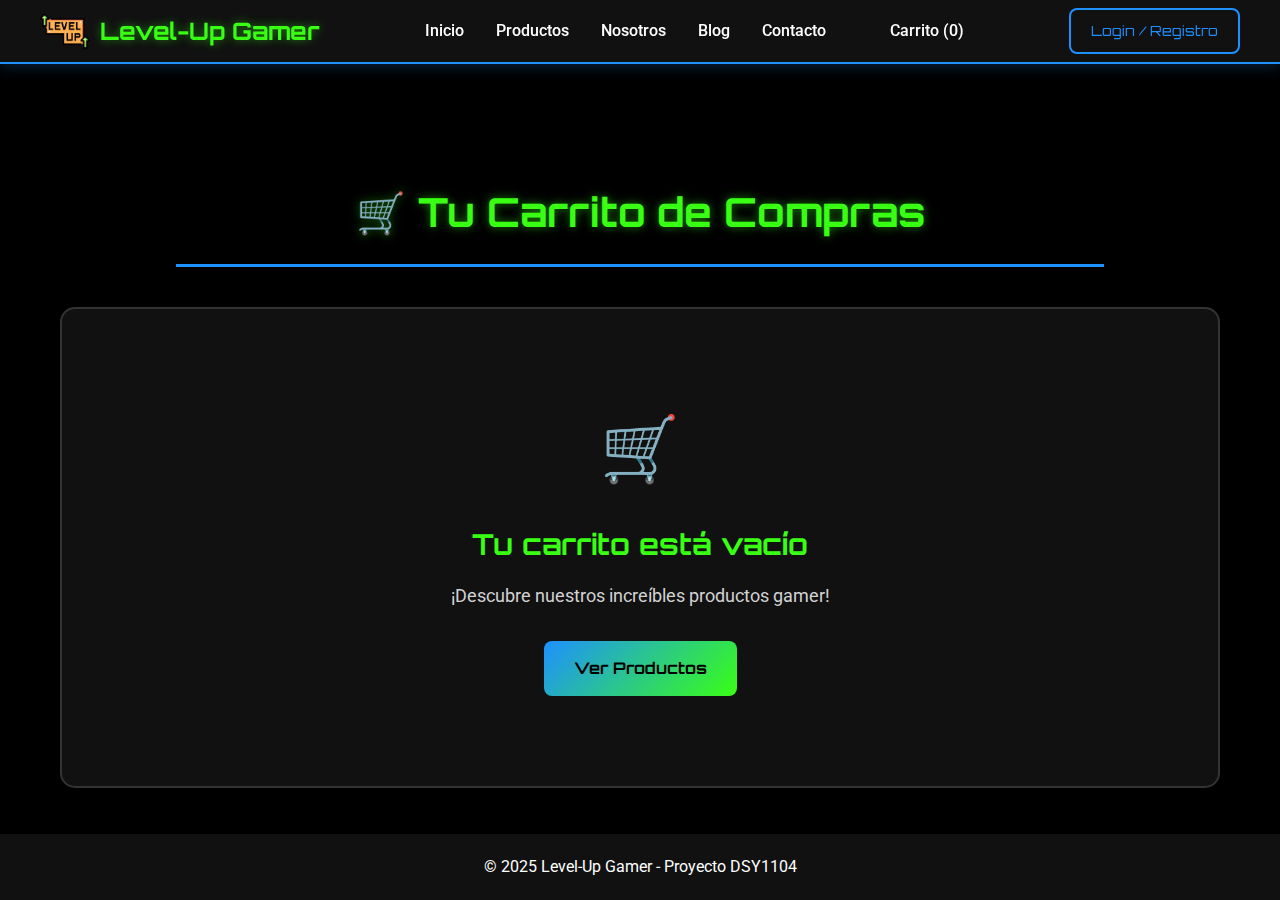
<file: Tienda LVLUP FINAL/carrito.html>
<!DOCTYPE html>
<html lang="es">
<head>
    <meta charset="UTF-8">
    <meta name="viewport" content="width=device-width, initial-scale=1.0">
    <title>Carrito - Level-Up Gamer</title>

    <link rel="icon" href="img/level-up-icono.jpg" type="image/jpeg">
    <link href="https://fonts.googleapis.com/css2?family=Orbitron:wght@400;700&family=Roboto:wght@300;400;500&display=swap" rel="stylesheet">
    <link rel="stylesheet" href="css/estilo.css">
    <link rel="stylesheet" href="css/carrito.css">
</head>
<body onload="cargarCarrito()">
    <header>
        <nav class="navbar">
            <div class="contenedor-nav">
                <div class="nav-logo" id="logo">
                    <img src="img/level-up-icono.jpg" alt="Level-Up Gamer">
                    <h1>Level-Up Gamer</h1>
                </div>
                
                <ul class="nav-menu">
                    <li class="nav-item">
                        <a href="index.html" class="nav-link">Inicio</a>
                    </li>
                    <li class="nav-item">
                        <a href="productos.html" class="nav-link">Productos</a>
                    </li>
                    <li class="nav-item">
                        <a href="nosotros.html" class="nav-link">Nosotros</a>
                    </li>
                    <li class="nav-item">
                        <a href="blogs.html" class="nav-link">Blog</a>
                    </li>
                    <li class="nav-item">
                        <a href="contacto.html" class="nav-link">Contacto</a>
                    </li>
                    <li class="nav-item">
                    </li>
                    <li class="nav-item">
                        <a href="carrito.html" class="nav-link">Carrito (<span id="cart-count">0</span>)</a>
                    </li>
                </ul>
                <div class="nav-btn">
                    <a href="login_register.html" class="btn-login_register">Login / Registro</a>
                </div>
            </div>
        </nav>
    </header>
    <main>
        <section class="seccion-carrito">
            <h1>🛒 Tu Carrito de Compras</h1>
            <hr>
            
            <div id="detalle-carrito" class="contenedor-carrito">
                <!-- Contenido del carrito cargado por JavaScript -->
            </div>

            <!-- Resumen del pedido -->
            <div class="resumen-pedido" id="resumen-pedido">
                <h3>📋 Resumen del Pedido</h3>
                <div class="detalles-resumen">
                    <div class="fila-resumen">
                        <span>Subtotal:</span>
                        <span>$<span id="subtotal">0</span> CLP</span>
                    </div>
                    <div class="fila-resumen">
                        <span>Envío:</span>
                        <span>$<span id="envio">0</span> CLP</span>
                    </div>
                    <div class="fila-resumen total">
                        <span>Total:</span>
                        <span>$<span id="total-final">0</span> CLP</span>
                    </div>
                </div>
                <div class="botones-accion">
                    <button onclick="procesarPago()" class="btn-pagar">🎮 Proceder al Pago</button>
                    <button onclick="seguirComprando()" class="btn-seguir">← Seguir Comprando</button>
                    <button onclick="vaciarCarrito()" class="btn-vaciar">🗑️ Vaciar Carrito</button>
                </div>
            </div>
        </section>
    </main>

    <footer>
        <p>© 2025 Level-Up Gamer - Proyecto DSY1104</p>
    </footer>

    <script>
        // Variables globales
        let carrito = JSON.parse(localStorage.getItem("carrito")) || [];
         
        function eliminarProducto(indice){
            if(confirm("¿Estás seguro de eliminar este producto del carrito?")){
                carrito.splice(indice, 1);
                localStorage.setItem("carrito", JSON.stringify(carrito));
                cargarCarrito();
                actualizarContadorNav();
            }
        }

        function actualizarCantidad(indice, cambio){
            if(cambio === 1) {
                carrito[indice].cantidad += 1;
            } else if(cambio === -1 && carrito[indice].cantidad > 1) {
                carrito[indice].cantidad -= 1;
            }
            carrito[indice].total = carrito[indice].precio * carrito[indice].cantidad;
            localStorage.setItem("carrito", JSON.stringify(carrito));
            cargarCarrito();
            actualizarContadorNav();
        }

        function cargarCarrito(){
            var contenido = "";
            var subtotal = 0;
            
            if(carrito.length === 0) {
                contenido = `
                    <div class="carrito-vacio">
                        <div class="icono-vacio">🛒</div>
                        <h3>Tu carrito está vacío</h3>
                        <p>¡Descubre nuestros increíbles productos gamer!</p>
                        <a href="productos.html" class="btn-ver-productos">Ver Productos</a>
                    </div>
                `;
                document.getElementById("resumen-pedido").style.display = "none";
            } else {
                contenido = `
                    <div class="tabla-carrito">
                        <table>
                            <thead>
                                <tr>
                                    <th>Producto</th>
                                    <th>Nombre</th>
                                    <th>Precio Unitario</th>
                                    <th>Cantidad</th>
                                    <th>Total</th>
                                    <th>Acciones</th>
                                </tr>
                            </thead>
                            <tbody>
                `;
                carrito.forEach((item, index) => {
                    subtotal += item.total;
                    contenido += `
                        <tr>
                            <td class="celda-imagen">
                                <img src="${item.imagen}" alt="${item.nombre}" onerror="this.src='img/placeholder.svg'">
                            </td>
                            <td class="celda-nombre">${item.nombre}</td>
                            <td class="celda-precio">$${item.precio.toLocaleString()} CLP</td>
                            <td class="celda-cantidad">
                                <div class="contador-cantidad">
                                    <button onclick="actualizarCantidad(${index}, -1)" class="btn-cantidad">-</button>
                                    <span class="numero-cantidad">${item.cantidad}</span>
                                    <button onclick="actualizarCantidad(${index}, 1)" class="btn-cantidad">+</button>
                                </div>
                            </td>
                            <td class="celda-total">$${item.total.toLocaleString()} CLP</td>
                            <td class="celda-acciones">
                                <button onclick="eliminarProducto(${index})" class="btn-eliminar">Eliminar</button>
                            </td>
                        </tr>
                    `;
                });
                
                contenido += `
                            </tbody>
                        </table>
                    </div>
                `;
                
                // Mostrar resumen
                document.getElementById("resumen-pedido").style.display = "block";
                
                // Calcular envío (gratis sobre $100.000)
                const envio = subtotal > 100000 ? 0 : 5000;
                const totalFinal = subtotal + envio;
                
                // Actualizar resumen
                document.getElementById("subtotal").textContent = subtotal.toLocaleString();
                document.getElementById("envio").textContent = envio.toLocaleString();
                document.getElementById("total-final").textContent = totalFinal.toLocaleString();
                
                // Mostrar info de envío gratis
                if (subtotal > 100000) {
                    document.getElementById("envio").parentElement.innerHTML = 
                        '<span>Envío:</span><span class="envio-gratis">¡GRATIS!</span>';
                }
            }
            
            document.getElementById("detalle-carrito").innerHTML = contenido;
            actualizarContadorNav();
        }

        function procesarPago(){
            if(carrito.length === 0) {
                alert("Tu carrito está vacío");
                return;
            }
            
            // Simular proceso de pago
            const total = carrito.reduce((sum, item) => sum + item.total, 0);
            alert(`¡Pago procesado exitosamente! 🎮\nTotal: $${total.toLocaleString()} CLP\n\nGracias por tu compra en Level-Up Gamer`);
            
            // Vaciar carrito después del pago
            vaciarCarrito();
        }

        function seguirComprando(){
            window.location.href = "productos.html";
        }

        function vaciarCarrito(){
            if(carrito.length === 0) {
                alert("El carrito ya está vacío");
                return;
            }
            
            if(confirm("¿Estás seguro de vaciar todo el carrito?")) {
                carrito = [];
                localStorage.setItem("carrito", JSON.stringify(carrito));
                cargarCarrito();
                actualizarContadorNav();
                alert("Carrito vaciado correctamente");
            }
        }

        function actualizarContadorNav(){
            const totalItems = carrito.reduce((sum, item) => sum + item.cantidad, 0);
            const cartCount = document.getElementById('cart-count');
            if (cartCount) {
                cartCount.textContent = totalItems;
            }
        }

        // Inicializa contenido al cargar
        document.addEventListener('DOMContentLoaded', function(){
            cargarCarrito();
            actualizarContadorNav();
        });
    </script>
</body>
</html>
</file>
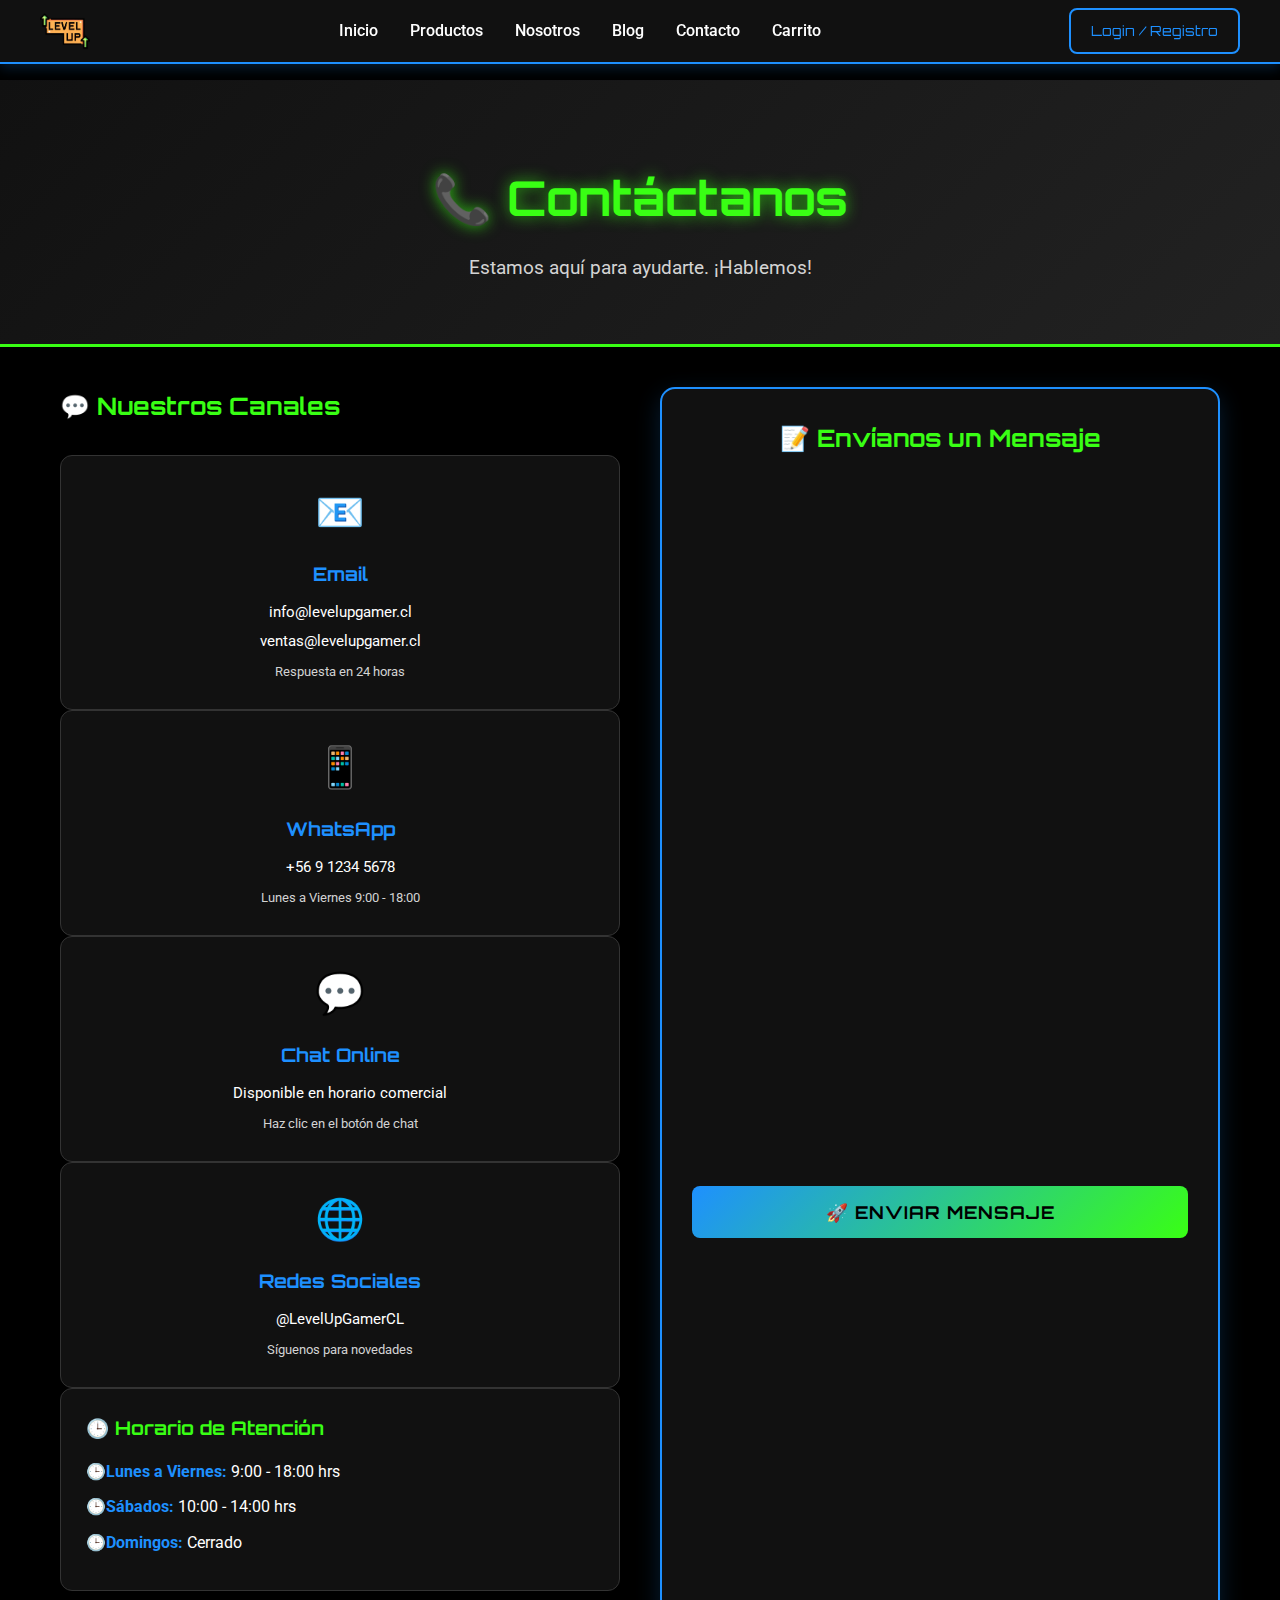
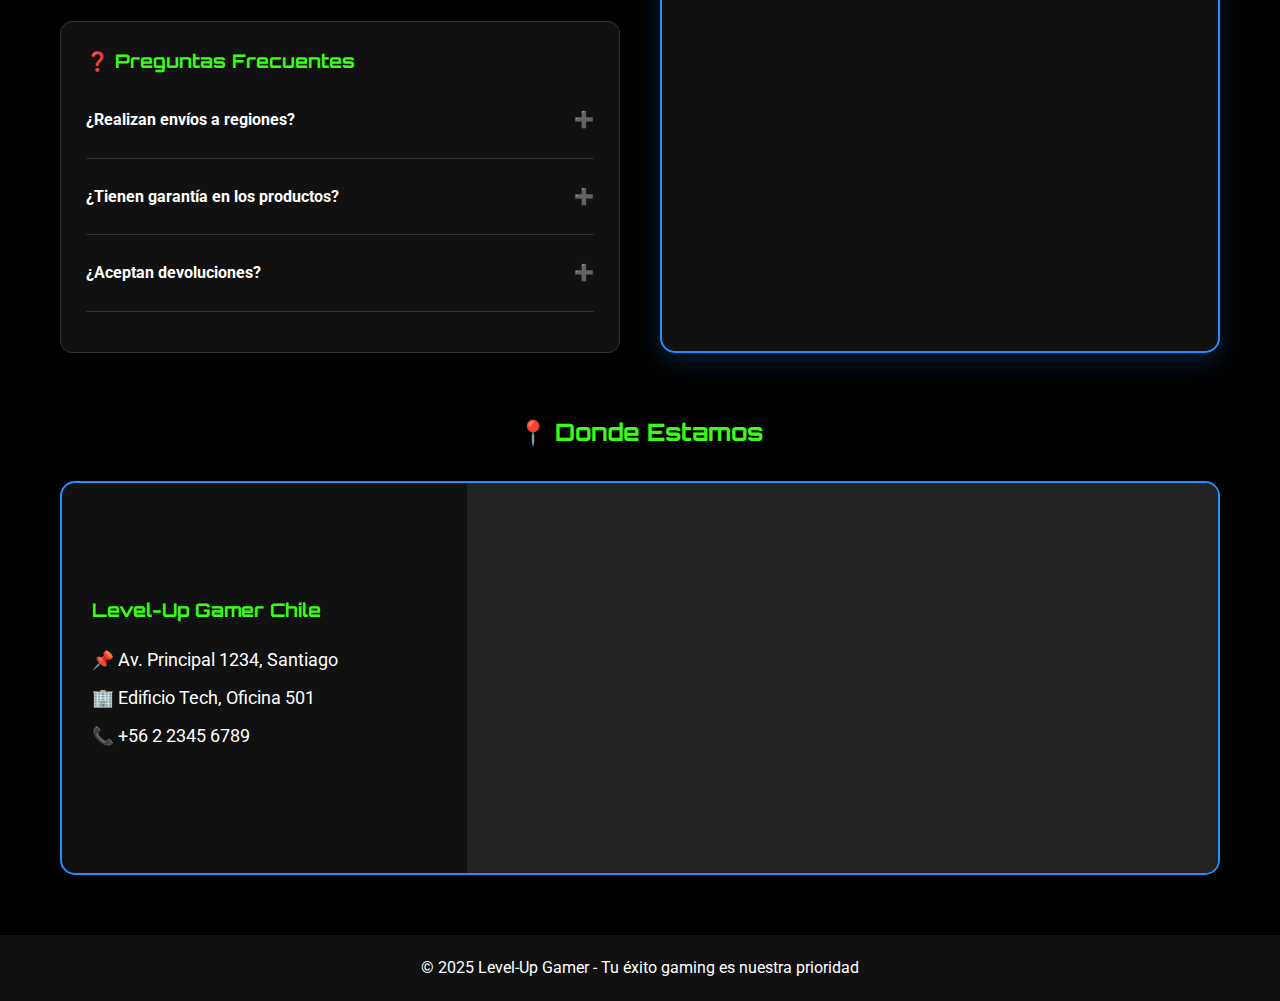
<file: Tienda LVLUP FINAL/contacto.html>
<!DOCTYPE html>
<html lang="es">
  <head>
    <meta charset="UTF-8">
    <meta name="viewport" content="width=device-width, initial-scale=1.0">
    <title>Contacto - Level-Up Gamer</title>

    <link rel="icon" href="img/level-up-icono.jpg" type="image/jpeg">
    <link href="https://fonts.googleapis.com/css2?family=Orbitron:wght@400;700&family=Roboto:wght@300;400;500&display=swap" rel="stylesheet">
    <link rel="stylesheet" href="css/estilo.css">
    <link rel="stylesheet" href="css/contacto.css">
</head>
<body>
    <header>
        <nav class="navbar">
            <div class="contenedor-nav">
                <div class="nav-logo" id="logo">
                    <img src="img/level-up-icono.jpg" alt="Level-Up Gamer">
                </div>
                
                <ul class="nav-menu">
                    <li class="nav-item">
                        <a href="index.html" class="nav-link">Inicio</a>
                    </li>
                    <li class="nav-item">
                        <a href="productos.html" class="nav-link">Productos</a>
                    </li>
                    <li class="nav-item">
                        <a href="nosotros.html" class="nav-link">Nosotros</a>
                    </li>
                    <li class="nav-item">
                        <a href="blogs.html" class="nav-link">Blog</a>
                    </li>
                    <li class="nav-item">
                        <a href="contacto.html" class="nav-link">Contacto</a>
                    </li>
                    <li class="nav-item">
                        <a href="carrito.html" class="nav-link">Carrito</a>
                    </li>
                </ul>
                
                <div class="nav-btn">
                    <a href="login_register.html" class="btn-login_register">Login / Registro</a>
                </div>
            </div>
        </nav>
    </header>

    <main>
        <!-- Hero Contacto -->
        <section class="hero-contacto">
            <div class="hero-contacto-content">
                <h1>📞 Contáctanos</h1>
                <p>Estamos aquí para ayudarte. ¡Hablemos!</p>
            </div>
        </section>

        <div class="contacto-container">
            <!-- Información de Contacto -->
            <section class="info-contacto">
                <h2>💬 Nuestros Canales</h2>
                
                <div class="canales-contacto">
                    <div class="canal">
                        <div class="icono-canal">📧</div>
                        <h3>Email</h3>
                        <p>info@levelupgamer.cl</p>
                        <p>ventas@levelupgamer.cl</p>
                        <small>Respuesta en 24 horas</small>
                    </div>
                    
                    <div class="canal">
                        <div class="icono-canal">📱</div>
                        <h3>WhatsApp</h3>
                        <p>+56 9 1234 5678</p>
                        <small>Lunes a Viernes 9:00 - 18:00</small>
                    </div>
                    
                    <div class="canal">
                        <div class="icono-canal">💬</div>
                        <h3>Chat Online</h3>
                        <p>Disponible en horario comercial</p>
                        <small>Haz clic en el botón de chat</small>
                    </div>
                    
                    <div class="canal">
                        <div class="icono-canal">🌐</div>
                        <h3>Redes Sociales</h3>
                        <p>@LevelUpGamerCL</p>
                        <small>Síguenos para novedades</small>
                    </div>
                </div>

                <!-- Horario de Atención -->
                <div class="horario-atencion">
                    <h3>🕒 Horario de Atención</h3>
                    <ul>
                        <li><strong>Lunes a Viernes:</strong> 9:00 - 18:00 hrs</li>
                        <li><strong>Sábados:</strong> 10:00 - 14:00 hrs</li>
                        <li><strong>Domingos:</strong> Cerrado</li>
                    </ul>
                </div>

                <!-- FAQ Rápida -->
                <div class="faq-rapida">
                    <h3>❓ Preguntas Frecuentes</h3>
                    <div class="preguntas">
                        <details>
                            <summary>¿Realizan envíos a regiones?</summary>
                            <p>Sí, realizamos envíos a todo Chile con diferentes opciones de transporte.</p>
                        </details>
                        <details>
                            <summary>¿Tienen garantía en los productos?</summary>
                            <p>Todos nuestros productos tienen garantía del fabricante y soporte técnico.</p>
                        </details>
                        <details>
                            <summary>¿Aceptan devoluciones?</summary>
                            <p>Sí, dentro de los 10 días posteriores a la compra, según términos y condiciones.</p>
                        </details>
                    </div>
                </div>
            </section>

            <!-- Formulario de Contacto -->
            <section class="formulario-contacto">
                <h2>📝 Envíanos un Mensaje</h2>
                <form id="formContacto" class="form-contacto">
                    <div class="form-group">
                        <label for="nombre">Nombre Completo *</label>
                        <input type="text" id="nombre" name="nombre" required maxlength="100">
                        <span class="error-msg" id="errorNombre"></span>
                    </div>

                    <div class="form-group">
                        <label for="email">Correo Electrónico *</label>
                        <input type="email" id="email" name="email" required maxlength="100">
                        <span class="error-msg" id="errorEmail"></span>
                    </div>

                    <div class="form-group">
                        <label for="telefono">Teléfono (Opcional)</label>
                        <input type="tel" id="telefono" name="telefono" maxlength="20">
                    </div>

                    <div class="form-group">
                        <label for="asunto">Asunto *</label>
                        <select id="asunto" name="asunto" required>
                            <option value="">Selecciona un asunto</option>
                            <option value="consulta">Consulta general</option>
                            <option value="soporte">Soporte técnico</option>
                            <option value="ventas">Consulta de ventas</option>
                            <option value="devolucion">Devolución o garantía</option>
                            <option value="sugerencia">Sugerencia o feedback</option>
                            <option value="otros">Otros</option>
                        </select>
                    </div>

                    <div class="form-group">
                        <label for="mensaje">Mensaje *</label>
                        <textarea id="mensaje" name="mensaje" rows="6" required maxlength="500" 
                                  placeholder="Describe tu consulta en detalle..."></textarea>
                        <div class="contador-caracteres">
                            <span id="contador">0</span>/500 caracteres
                        </div>
                        <span class="error-msg" id="errorMensaje"></span>
                    </div>

                    <div class="form-group">
                        <label class="checkbox">
                            <input type="checkbox" id="newsletter" name="newsletter">
                            <span>Deseo recibir novedades y ofertas especiales</span>
                        </label>
                    </div>

                    <button type="submit" class="btn-enviar">🚀 Enviar Mensaje</button>
            </section>
        </div>

        <!-- Mapa de Ubicación (Simulado) -->
        <section class="seccion-mapa">
          <h2>📍 Donde Estamos</h2>
          <div class="mapa-placeholder">
            <div class="mapa-info">
              <h3>Level-Up Gamer Chile</h3>
              <p>📌 Av. Principal 1234, Santiago</p>
              <p>🏢 Edificio Tech, Oficina 501</p>
              <p>📞 +56 2 2345 6789</p>
            </div>
            <div class="mapa-imagen">
              <iframe src="https://www.google.com/maps/embed?pb=!1m18!1m12!1m3!1d349.9304961806087!2d-70.6527756092834!3d-33.446214240747935!2m3!1f0!2f0!3f0!3m2!1i1024!2i768!4f13.1!3m3!1m2!1s0x9662c509fd6cc52f%3A0x8f51743b3bd8bc4!2sPadre%20Alonso%20de%20Ovalle%2C%20Santiago%2C%20Regi%C3%B3n%20Metropolitana!5e0!3m2!1ses!2scl!4v1758763273755!5m2!1ses!2scl" width="600" height="450" style="border:0;" allowfullscreen="" loading="lazy" referrerpolicy="no-referrer-when-downgrade"></iframe>
            </div>
          </div>
        </section>
    </main>

    <footer>
        <p>© 2025 Level-Up Gamer - Tu éxito gaming es nuestra prioridad</p>

    <script src="js/validaciones.js"></script>
    <script>
        // Contador de caracteres para el mensaje
        document.getElementById('mensaje').addEventListener('input', function() {
            const contador = document.getElementById('contador');
            contador.textContent = this.value.length;
            
            if (this.value.length > 450) {
                contador.style.color = '#ff4757';
            } else if (this.value.length > 400) {
                contador.style.color = '#ffa502';
            } else {
                contador.style.color = '#2ed573';
            }
        });

        // Validación del formulario
        document.getElementById('formContacto').addEventListener('submit', function(e) {
            e.preventDefault();
            
            if (validarFormularioContacto()) {
                // Simular envío exitoso
                alert('¡Mensaje enviado con éxito! Te contactaremos dentro de 24 horas. 🎮');
                this.reset();
                document.getElementById('contador').textContent = '0';
            }
        });

        function validarFormularioContacto() {
            // Las validaciones detalladas están en validaciones.js
            return true; // Simulación
        }
    </script>
</body>
</html>
</file>
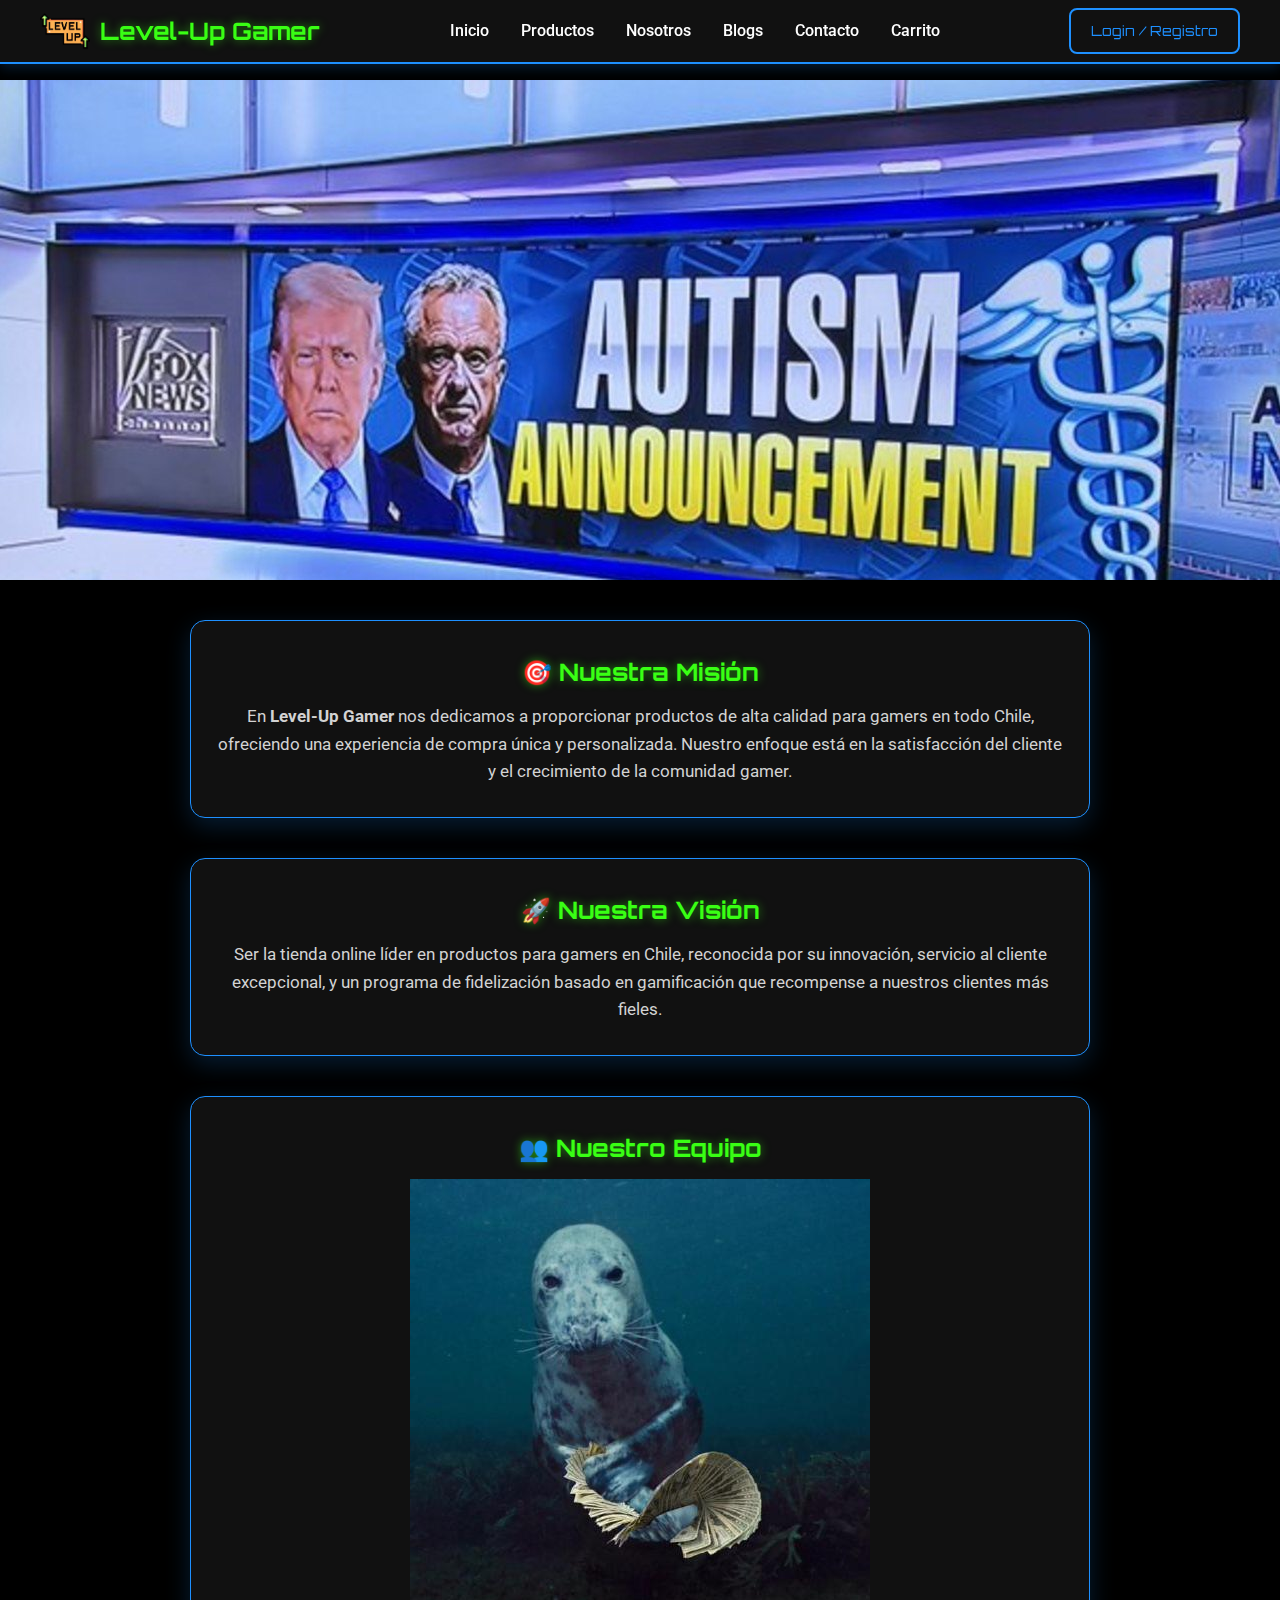
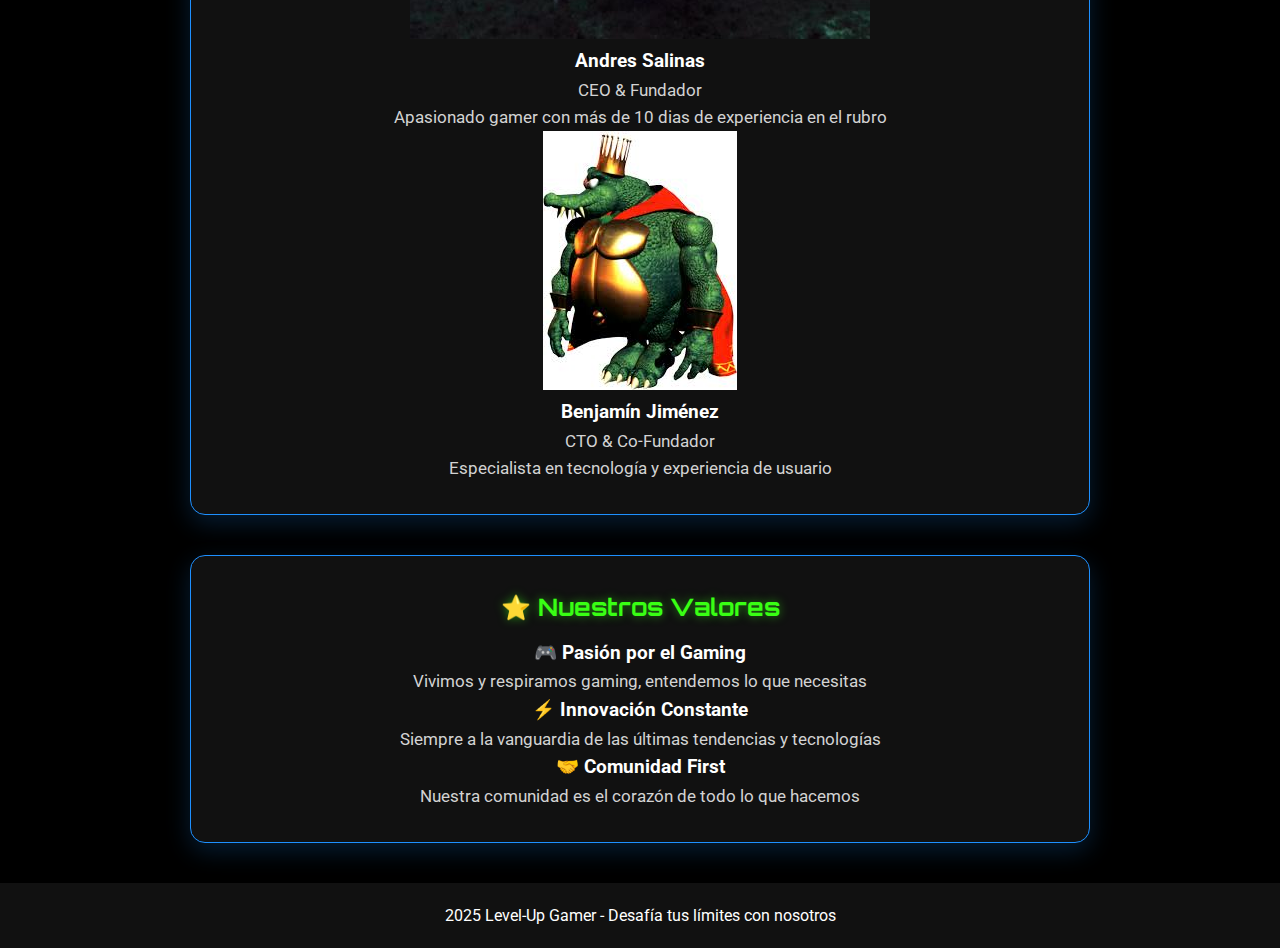
<file: Tienda LVLUP FINAL/nosotros.html>
<!DOCTYPE html>
<html lang="es">
<head>
    <meta charset="UTF-8">
    <meta name="viewport" content="width=device-width, initial-scale=1.0">
    <title>Nosotros - Level-Up Gamer</title>

    <link rel="icon" href="img/level-up-icono.jpg" type="image/jpeg">
    <link href="https://fonts.googleapis.com/css2?family=Orbitron:wght@400;700&family=Roboto:wght@300;400;500&display=swap" rel="stylesheet">
    <link rel="stylesheet" href="css/estilo.css">
</head>
<body>
    <header>
        <nav class="navbar">
            <div class="contenedor-nav">
                <div class="nav-logo" id="logo">
                    <img src="img/level-up-icono.jpg" alt="Level-Up Gamer">
                    <h1>Level-Up Gamer</h1>
                </div>
                
                <ul class="nav-menu">
                    <li class="nav-item">
                        <a href="index.html" class="nav-link">Inicio</a>
                    </li>
                        <a href="productos.html" class="nav-link">Productos</a>
                    </li>
                    <li class="nav-item">
                        <a href="nosotros.html" class="nav-link">Nosotros</a>
                    </li>
                    <li class="nav-item">
                        <a href="blogs.html" class="nav-link">Blogs</a>
                    </li>
                    <li class="nav-item">
                        <a href="contacto.html" class="nav-link">Contacto</a>
                    </li>
                    <li class="nav-item">
                        <a href="carrito.html" class="nav-link">Carrito</a>
                    </li>
                </ul>
                
                <div class="nav-btn">
                    <a href="login_register.html" class="btn-login_register">Login / Registro</a>
                </div>
            </div>
        </nav>
    </header>

    <main>
        <!-- Hero Section -->
        <section class="single-item">
            <div><img src="img/autismannouncementcover.png" alt="Nuestro Equipo Level-Up Gamer"></div>
        </section>

        <!-- Contenido Principal -->
        <section class="seccion-postulacion">
            <h2>🎯 Nuestra Misión</h2>
            <p>
                En <strong>Level-Up Gamer</strong> nos dedicamos a proporcionar productos de alta calidad 
                para gamers en todo Chile, ofreciendo una experiencia de compra única y personalizada. 
                Nuestro enfoque está en la satisfacción del cliente y el crecimiento de la comunidad gamer.
            </p>
        </section>

        <section class="seccion-postulacion">
            <h2>🚀 Nuestra Visión</h2>
            <p>
                Ser la tienda online líder en productos para gamers en Chile, reconocida por su innovación, 
                servicio al cliente excepcional, y un programa de fidelización basado en gamificación 
                que recompense a nuestros clientes más fieles.
            </p>
        </section>

        <!-- Equipo -->
        <section class="seccion-postulacion">
            <h2>👥 Nuestro Equipo</h2>
            <div class="contenedor">
                <div class="ficha-equipo">
                    <img src="img/AndresIRL.jpg" alt="Fundador 1">
                    <h3>Andres Salinas</h3>
                    <p>CEO & Fundador</p>
                    <p>Apasionado gamer con más de 10 dias de experiencia en el rubro</p>
                </div>
                <div class="ficha-equipo">
                    <img src="img/YO.jpg" alt="Fundador 2">
                    <h3>Benjamín Jiménez</h3>
                    <p>CTO & Co-Fundador</p>
                    <p>Especialista en tecnología y experiencia de usuario</p>
                </div>
            </div>
        </section>

        <!-- Valores -->
        <section class="seccion-postulacion">
            <h2>⭐ Nuestros Valores</h2>
            <div class="valores">
                <div class="valor-item">
                    <h3>🎮 Pasión por el Gaming</h3>
                    <p>Vivimos y respiramos gaming, entendemos lo que necesitas</p>
                </div>
                <div class="valor-item">
                    <h3>⚡ Innovación Constante</h3>
                    <p>Siempre a la vanguardia de las últimas tendencias y tecnologías</p>
                </div>
                <div class="valor-item">
                    <h3>🤝 Comunidad First</h3>
                    <p>Nuestra comunidad es el corazón de todo lo que hacemos</p>
                </div>
            </div>
        </section>
    </main>

    <footer>
        <p> 2025 Level-Up Gamer - Desafía tus límites con nosotros</p>
    </footer>
</body>
</html>
</file>
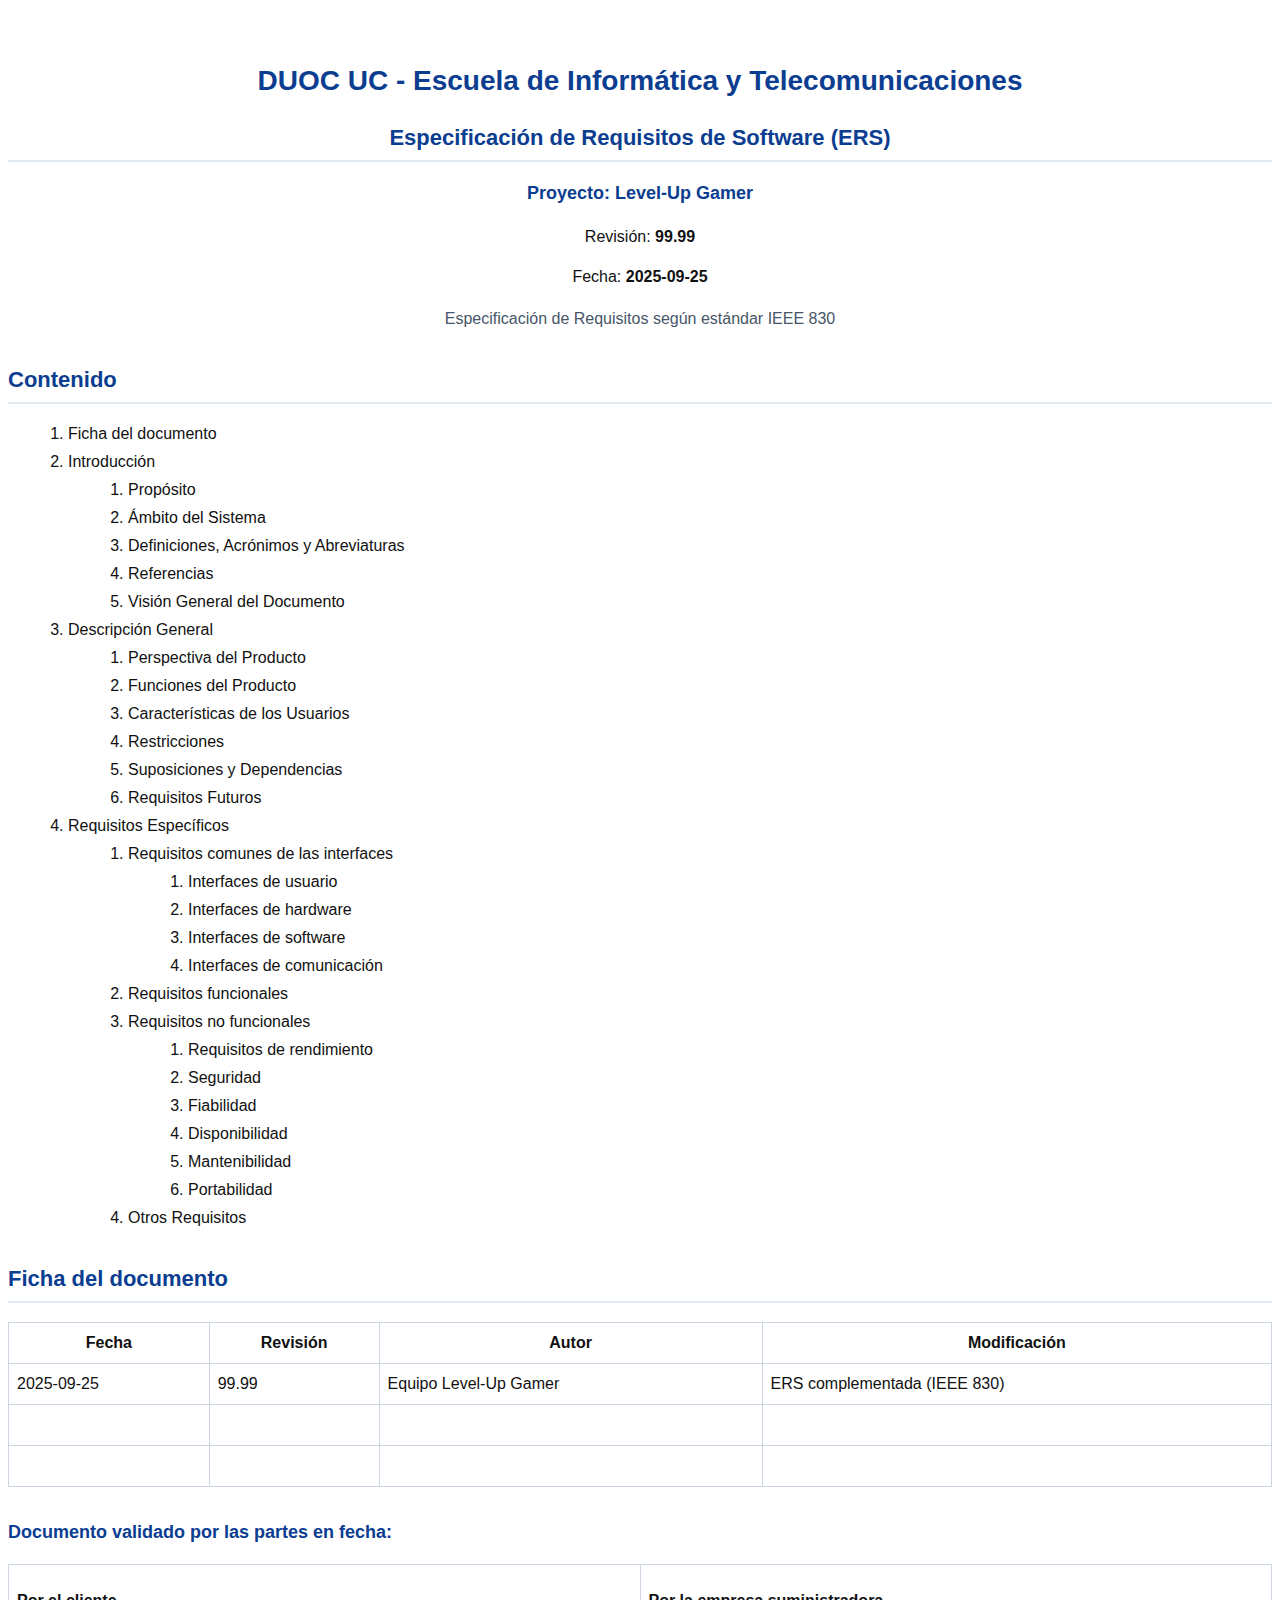
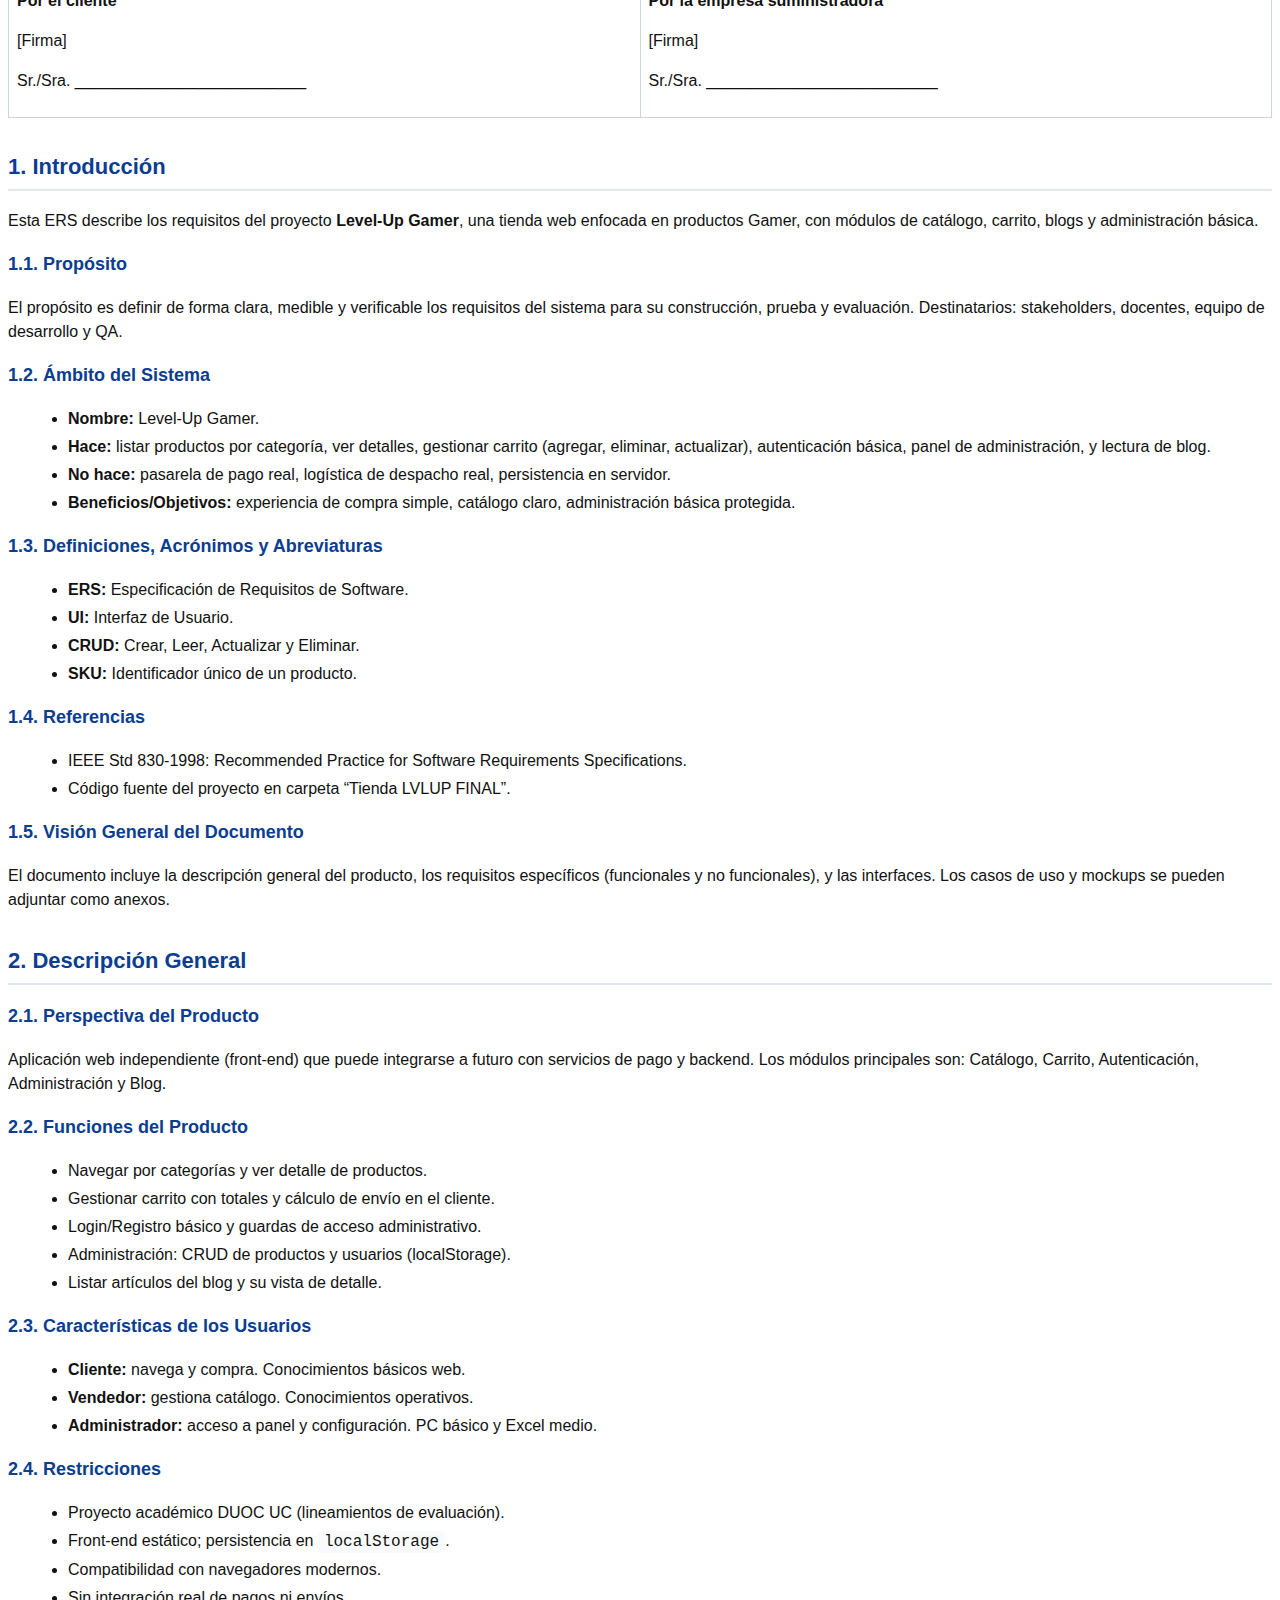
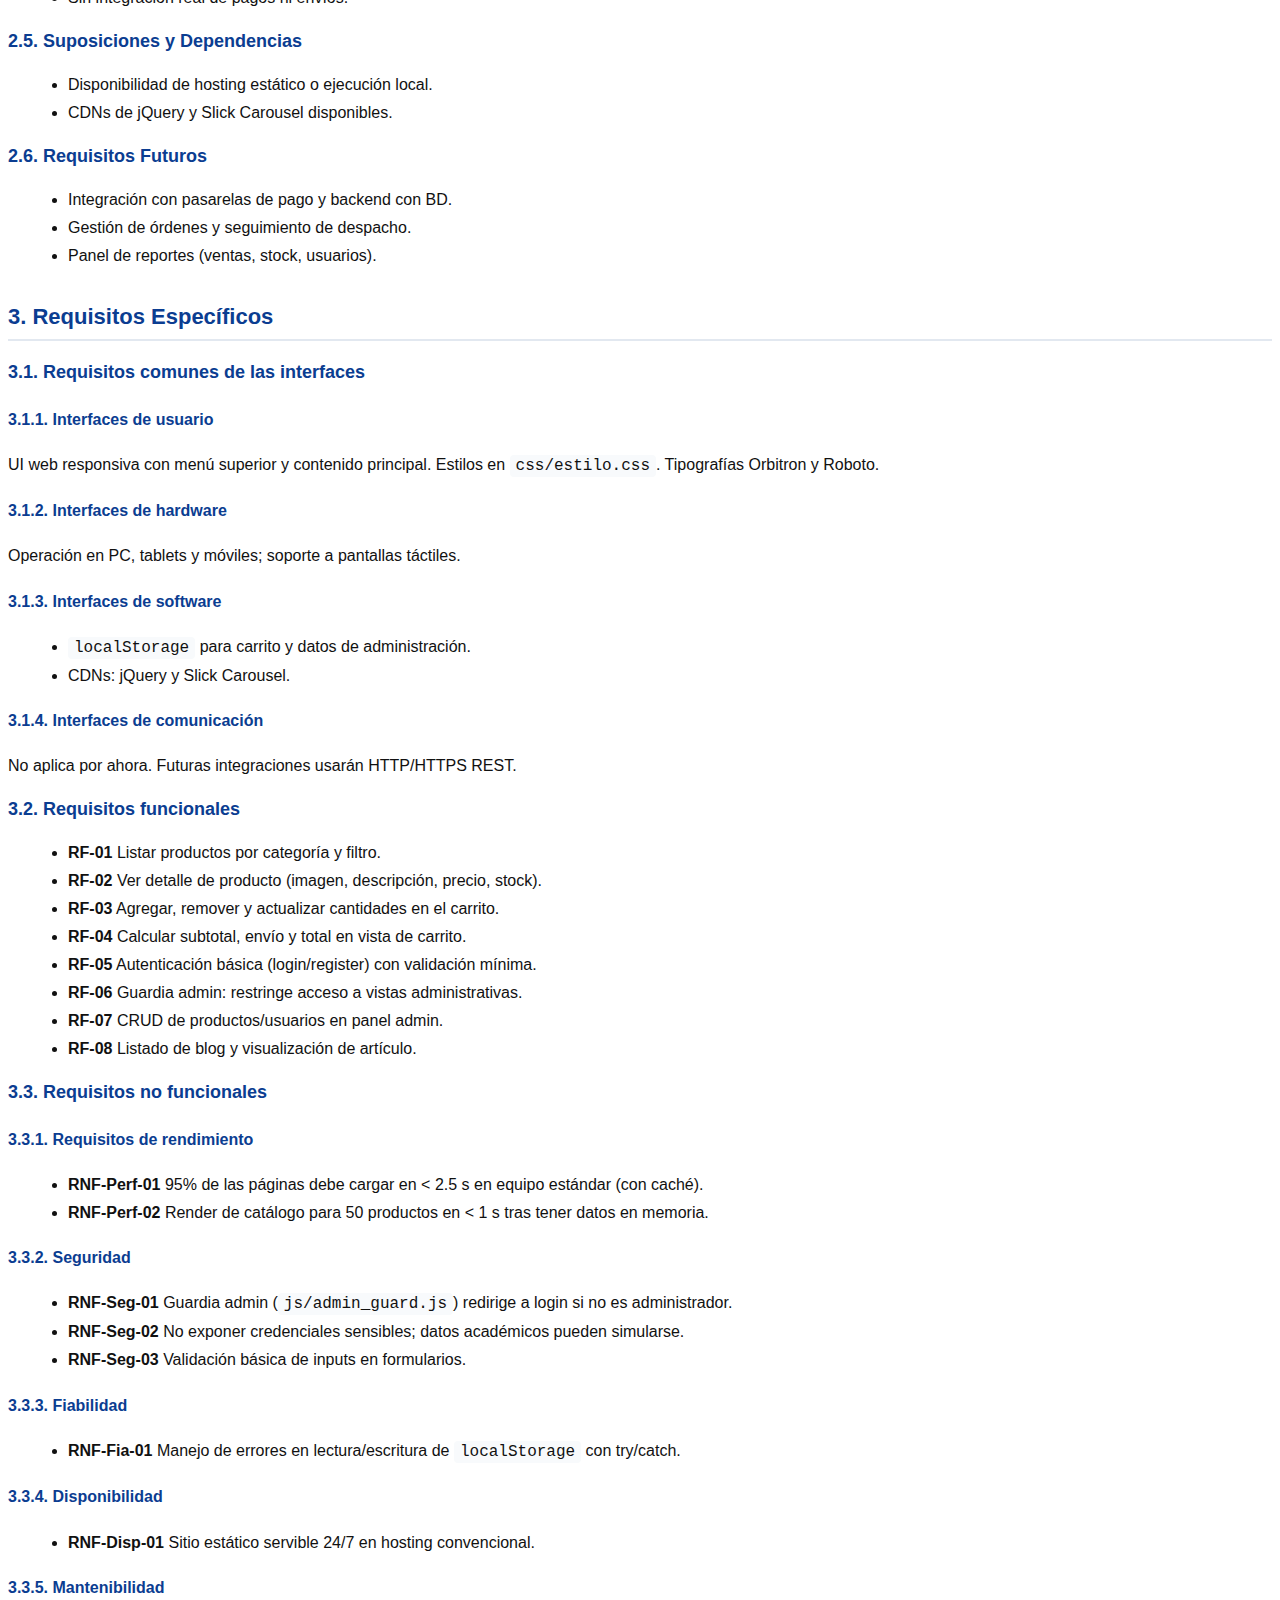
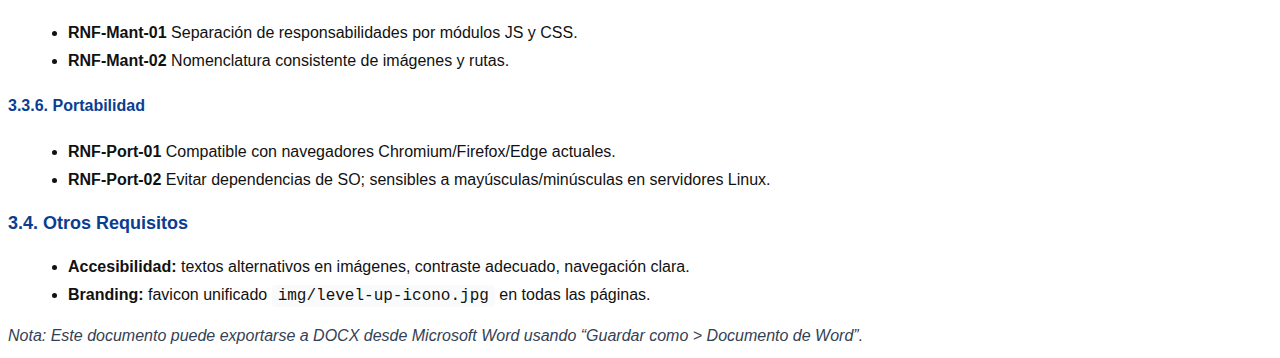
<file: Tienda LVLUP FINAL/docs/ERS_LevelUpGamer.html>
<!DOCTYPE html>
<html lang="es">
<head>
  <meta charset="UTF-8" />
  <meta name="viewport" content="width=device-width, initial-scale=1" />
  <title>ERS - Level-Up Gamer (IEEE 830)</title>
  <style>
    body { font-family: Calibri, Arial, sans-serif; color: #111; line-height: 1.5; }
    .cover { text-align: center; margin-top: 60px; }
    h1, h2, h3, h4 { color: #0b3d91; }
    h1 { font-size: 28px; }
    h2 { font-size: 22px; border-bottom: 2px solid #e2e8f0; padding-bottom: 6px; }
    h3 { font-size: 18px; }
    table { border-collapse: collapse; width: 100%; }
    th, td { border: 1px solid #cbd5e1; padding: 8px; vertical-align: top; }
    .small { color: #475569; }
    .toc ol { margin: 0 0 0 20px; }
    .page-break { page-break-before: always; margin-top: 32px; }
    .meta { margin: 18px 0; }
    ul { margin: 0 0 12px 20px; }
    li { margin: 4px 0; }
    .note { color: #334155; font-style: italic; }
    .code { font-family: Consolas, monospace; background: #f8fafc; padding: 2px 6px; border-radius: 4px; }
  </style>
</head>
<body>
  <div class="cover">
    <h1>DUOC UC - Escuela de Informática y Telecomunicaciones</h1>
    <h2>Especificación de Requisitos de Software (ERS)</h2>
    <h3>Proyecto: Level-Up Gamer</h3>
    <div class="meta">
      <p>Revisión: <strong>99.99</strong></p>
      <p>Fecha: <strong>2025-09-25</strong></p>
    </div>
    <p class="small">Especificación de Requisitos según estándar IEEE 830</p>
  </div>

  <div class="page-break"></div>

  <h2>Contenido</h2>
  <div class="toc">
    <ol>
      <li>Ficha del documento</li>
      <li>Introducción
        <ol>
          <li>Propósito</li>
          <li>Ámbito del Sistema</li>
          <li>Definiciones, Acrónimos y Abreviaturas</li>
          <li>Referencias</li>
          <li>Visión General del Documento</li>
        </ol>
      </li>
      <li>Descripción General
        <ol>
          <li>Perspectiva del Producto</li>
          <li>Funciones del Producto</li>
          <li>Características de los Usuarios</li>
          <li>Restricciones</li>
          <li>Suposiciones y Dependencias</li>
          <li>Requisitos Futuros</li>
        </ol>
      </li>
      <li>Requisitos Específicos
        <ol>
          <li>Requisitos comunes de las interfaces
            <ol>
              <li>Interfaces de usuario</li>
              <li>Interfaces de hardware</li>
              <li>Interfaces de software</li>
              <li>Interfaces de comunicación</li>
            </ol>
          </li>
          <li>Requisitos funcionales</li>
          <li>Requisitos no funcionales
            <ol>
              <li>Requisitos de rendimiento</li>
              <li>Seguridad</li>
              <li>Fiabilidad</li>
              <li>Disponibilidad</li>
              <li>Mantenibilidad</li>
              <li>Portabilidad</li>
            </ol>
          </li>
          <li>Otros Requisitos</li>
        </ol>
      </li>
    </ol>
  </div>

  <div class="page-break"></div>

  <h2>Ficha del documento</h2>
  <table>
    <thead>
      <tr><th>Fecha</th><th>Revisión</th><th>Autor</th><th>Modificación</th></tr>
    </thead>
    <tbody>
      <tr><td>2025-09-25</td><td>99.99</td><td>Equipo Level-Up Gamer</td><td>ERS complementada (IEEE 830)</td></tr>
      <tr><td>&nbsp;</td><td>&nbsp;</td><td>&nbsp;</td><td>&nbsp;</td></tr>
      <tr><td>&nbsp;</td><td>&nbsp;</td><td>&nbsp;</td><td>&nbsp;</td></tr>
    </tbody>
  </table>

  <p class="page-break"></p>
  <h3>Documento validado por las partes en fecha:</h3>
  <table>
    <tr>
      <td style="width:50%">
        <p><strong>Por el cliente</strong></p>
        <p>[Firma]</p>
        <p>Sr./Sra. __________________________</p>
      </td>
      <td style="width:50%">
        <p><strong>Por la empresa suministradora</strong></p>
        <p>[Firma]</p>
        <p>Sr./Sra. __________________________</p>
      </td>
    </tr>
  </table>

  <div class="page-break"></div>

  <h2>1. Introducción</h2>
  <p>Esta ERS describe los requisitos del proyecto <strong>Level-Up Gamer</strong>, una tienda web enfocada en productos Gamer, con módulos de catálogo, carrito, blogs y administración básica.</p>

  <h3>1.1. Propósito</h3>
  <p>El propósito es definir de forma clara, medible y verificable los requisitos del sistema para su construcción, prueba y evaluación. Destinatarios: stakeholders, docentes, equipo de desarrollo y QA.</p>

  <h3>1.2. Ámbito del Sistema</h3>
  <ul>
    <li><strong>Nombre:</strong> Level-Up Gamer.</li>
    <li><strong>Hace:</strong> listar productos por categoría, ver detalles, gestionar carrito (agregar, eliminar, actualizar), autenticación básica, panel de administración, y lectura de blog.</li>
    <li><strong>No hace:</strong> pasarela de pago real, logística de despacho real, persistencia en servidor.</li>
    <li><strong>Beneficios/Objetivos:</strong> experiencia de compra simple, catálogo claro, administración básica protegida.</li>
  </ul>

  <h3>1.3. Definiciones, Acrónimos y Abreviaturas</h3>
  <ul>
    <li><strong>ERS:</strong> Especificación de Requisitos de Software.</li>
    <li><strong>UI:</strong> Interfaz de Usuario.</li>
    <li><strong>CRUD:</strong> Crear, Leer, Actualizar y Eliminar.</li>
    <li><strong>SKU:</strong> Identificador único de un producto.</li>
  </ul>

  <h3>1.4. Referencias</h3>
  <ul>
    <li>IEEE Std 830-1998: Recommended Practice for Software Requirements Specifications.</li>
    <li>Código fuente del proyecto en carpeta “Tienda LVLUP FINAL”.</li>
  </ul>

  <h3>1.5. Visión General del Documento</h3>
  <p>El documento incluye la descripción general del producto, los requisitos específicos (funcionales y no funcionales), y las interfaces. Los casos de uso y mockups se pueden adjuntar como anexos.</p>

  <div class="page-break"></div>
  <h2>2. Descripción General</h2>

  <h3>2.1. Perspectiva del Producto</h3>
  <p>Aplicación web independiente (front-end) que puede integrarse a futuro con servicios de pago y backend. Los módulos principales son: Catálogo, Carrito, Autenticación, Administración y Blog.</p>

  <h3>2.2. Funciones del Producto</h3>
  <ul>
    <li>Navegar por categorías y ver detalle de productos.</li>
    <li>Gestionar carrito con totales y cálculo de envío en el cliente.</li>
    <li>Login/Registro básico y guardas de acceso administrativo.</li>
    <li>Administración: CRUD de productos y usuarios (localStorage).</li>
    <li>Listar artículos del blog y su vista de detalle.</li>
  </ul>

  <h3>2.3. Características de los Usuarios</h3>
  <ul>
    <li><strong>Cliente:</strong> navega y compra. Conocimientos básicos web.</li>
    <li><strong>Vendedor:</strong> gestiona catálogo. Conocimientos operativos.</li>
    <li><strong>Administrador:</strong> acceso a panel y configuración. PC básico y Excel medio.</li>
  </ul>

  <h3>2.4. Restricciones</h3>
  <ul>
    <li>Proyecto académico DUOC UC (lineamientos de evaluación).</li>
    <li>Front-end estático; persistencia en <span class="code">localStorage</span>.</li>
    <li>Compatibilidad con navegadores modernos.</li>
    <li>Sin integración real de pagos ni envíos.</li>
  </ul>

  <h3>2.5. Suposiciones y Dependencias</h3>
  <ul>
    <li>Disponibilidad de hosting estático o ejecución local.</li>
    <li>CDNs de jQuery y Slick Carousel disponibles.</li>
  </ul>

  <h3>2.6. Requisitos Futuros</h3>
  <ul>
    <li>Integración con pasarelas de pago y backend con BD.</li>
    <li>Gestión de órdenes y seguimiento de despacho.</li>
    <li>Panel de reportes (ventas, stock, usuarios).</li>
  </ul>

  <div class="page-break"></div>
  <h2>3. Requisitos Específicos</h2>

  <h3>3.1. Requisitos comunes de las interfaces</h3>
  <h4>3.1.1. Interfaces de usuario</h4>
  <p>UI web responsiva con menú superior y contenido principal. Estilos en <span class="code">css/estilo.css</span>. Tipografías Orbitron y Roboto.</p>

  <h4>3.1.2. Interfaces de hardware</h4>
  <p>Operación en PC, tablets y móviles; soporte a pantallas táctiles.</p>

  <h4>3.1.3. Interfaces de software</h4>
  <ul>
    <li><span class="code">localStorage</span> para carrito y datos de administración.</li>
    <li>CDNs: jQuery y Slick Carousel.</li>
  </ul>

  <h4>3.1.4. Interfaces de comunicación</h4>
  <p>No aplica por ahora. Futuras integraciones usarán HTTP/HTTPS REST.</p>

  <h3>3.2. Requisitos funcionales</h3>
  <ul>
    <li><strong>RF-01</strong> Listar productos por categoría y filtro.</li>
    <li><strong>RF-02</strong> Ver detalle de producto (imagen, descripción, precio, stock).</li>
    <li><strong>RF-03</strong> Agregar, remover y actualizar cantidades en el carrito.</li>
    <li><strong>RF-04</strong> Calcular subtotal, envío y total en vista de carrito.</li>
    <li><strong>RF-05</strong> Autenticación básica (login/register) con validación mínima.</li>
    <li><strong>RF-06</strong> Guardia admin: restringe acceso a vistas administrativas.</li>
    <li><strong>RF-07</strong> CRUD de productos/usuarios en panel admin.</li>
    <li><strong>RF-08</strong> Listado de blog y visualización de artículo.</li>
  </ul>

  <h3>3.3. Requisitos no funcionales</h3>
  <h4>3.3.1. Requisitos de rendimiento</h4>
  <ul>
    <li><strong>RNF-Perf-01</strong> 95% de las páginas debe cargar en &lt; 2.5 s en equipo estándar (con caché).</li>
    <li><strong>RNF-Perf-02</strong> Render de catálogo para 50 productos en &lt; 1 s tras tener datos en memoria.</li>
  </ul>

  <h4>3.3.2. Seguridad</h4>
  <ul>
    <li><strong>RNF-Seg-01</strong> Guardia admin (<span class="code">js/admin_guard.js</span>) redirige a login si no es administrador.</li>
    <li><strong>RNF-Seg-02</strong> No exponer credenciales sensibles; datos académicos pueden simularse.</li>
    <li><strong>RNF-Seg-03</strong> Validación básica de inputs en formularios.</li>
  </ul>

  <h4>3.3.3. Fiabilidad</h4>
  <ul>
    <li><strong>RNF-Fia-01</strong> Manejo de errores en lectura/escritura de <span class="code">localStorage</span> con try/catch.</li>
  </ul>

  <h4>3.3.4. Disponibilidad</h4>
  <ul>
    <li><strong>RNF-Disp-01</strong> Sitio estático servible 24/7 en hosting convencional.</li>
  </ul>

  <h4>3.3.5. Mantenibilidad</h4>
  <ul>
    <li><strong>RNF-Mant-01</strong> Separación de responsabilidades por módulos JS y CSS.</li>
    <li><strong>RNF-Mant-02</strong> Nomenclatura consistente de imágenes y rutas.</li>
  </ul>

  <h4>3.3.6. Portabilidad</h4>
  <ul>
    <li><strong>RNF-Port-01</strong> Compatible con navegadores Chromium/Firefox/Edge actuales.</li>
    <li><strong>RNF-Port-02</strong> Evitar dependencias de SO; sensibles a mayúsculas/minúsculas en servidores Linux.</li>
  </ul>

  <h3>3.4. Otros Requisitos</h3>
  <ul>
    <li><strong>Accesibilidad:</strong> textos alternativos en imágenes, contraste adecuado, navegación clara.</li>
    <li><strong>Branding:</strong> favicon unificado <span class="code">img/level-up-icono.jpg</span> en todas las páginas.</li>
  </ul>

  <p class="note">Nota: Este documento puede exportarse a DOCX desde Microsoft Word usando “Guardar como &gt; Documento de Word”.</p>
</body>
</html>
</file>
<file: Tienda LVLUP FINAL/css/estilo.css>
/* --- FUENTES LEVEL-UP GAMER --- */
@import url('https://fonts.googleapis.com/css2?family=Orbitron:wght@400;700&family=Roboto:wght@300;400;500&display=swap');

:root {
    --bg-primary: #000000;
    --accent-blue: #1E90FF;
    --accent-green: #39FF14;
    --text-primary: #FFFFFF;
    --text-secondary: #D3D3D3;
    --font-header: 'Orbitron', sans-serif;
    --font-body: 'Roboto', sans-serif;
}

* {
    margin: 0;
    padding: 0;
    box-sizing: border-box;
}

/* --- ESTRUCTURA GENERAL --- */
html, body {
    height: 100%;
    margin: 0;
    padding: 0;
}

body {
    display: flex;
    flex-direction: column;
    min-height: 100vh;
    font-family: var(--font-body);
    line-height: 1.6;
    background-color: var(--bg-primary);
    color: var(--text-primary);
}

main {
    flex: 1;
    padding-top: 80px;
}

footer {
    text-align: center;
    padding: 20px;
    background: #111;
    color: var(--text-primary);
    margin-top: auto;
}

/* --- NAVBAR GAMER --- */
.navbar {
    background-color: #111;
    border-bottom: 2px solid var(--accent-blue);
    padding: 6px 20px;
    position: fixed;
    top: 0;
    left: 0;
    right: 0;
    z-index: 1000;
    box-shadow: 0 4px 12px rgba(30, 144, 255, 0.2);
}

.contenedor-nav {
    max-width: 1200px;
    margin: 0 auto;
    display: flex;
    align-items: center;
    justify-content: space-between;
}

/* Logo */
.nav-logo h1 {
    font-family: var(--font-header);
    font-size: 24px;
    font-weight: 700;
    color: var(--accent-green);
    margin: 0;
    text-shadow: 0 0 10px rgba(57, 255, 20, 0.5);
}

#logo {
    display: flex;
    align-items: center;
    gap: 10px;
}

#logo img {
    height: 50px;
    width: auto;
}

/* Menú */
.nav-menu {
    display: flex;
    list-style: none;
    gap: 32px;
    align-items: center;
}

.nav-link {
    text-decoration: none;
    color: var(--text-primary);
    font-weight: 500;
    padding: 10px 0;
    transition: all 0.3s ease;
    position: relative;
}

.nav-link:hover {
    color: var(--accent-blue);
    text-shadow: 0 0 8px rgba(30, 144, 255, 0.7);
}

/* Botones */
.nav-btn {
    display: flex;
    align-items: center;
    gap: 15px;
}

.btn-apadrina {
    background: linear-gradient(135deg, var(--accent-blue), #0066CC);
    color: white;
    border: none;
    padding: 12px 25px;
    border-radius: 8px;
    cursor: pointer;
    transition: all 0.3s ease;
    font-family: var(--font-header);
    font-size: 14px;
    text-decoration: none;
    text-transform: uppercase;
    letter-spacing: 1px;
}

.btn-apadrina:hover {
    background: linear-gradient(135deg, #0066CC, #004499);
    transform: translateY(-2px);
    box-shadow: 0 6px 15px rgba(30, 144, 255, 0.4);
}

.btn-login_register {
    background: transparent;
    color: var(--accent-blue);
    border: 2px solid var(--accent-blue);
    padding: 10px 20px;
    border-radius: 8px;
    cursor: pointer;
    transition: all 0.3s ease;
    font-family: var(--font-header);
    font-size: 14px;
    text-decoration: none;
}

.btn-login_register:hover {
    background: var(--accent-blue);
    color: var(--bg-primary);
    transform: translateY(-2px);
}

/* --- CARRUSEL HERO --- */
.single-item {
    width: 100%;
    height: 500px;
    overflow: hidden;
}

.single-item img {
    width: 100%;
    height: 100%;
    object-fit: cover;
    object-position: center;
}

/* --- CARRUSEL INFORMATIVO --- */
#escena {
    display: flex;
    align-items: center;
    justify-content: left;
    width: 900px;
    height: 400px;
    margin: 80px auto;
    background: linear-gradient(135deg, #111, #222);
    box-shadow: 0 8px 25px rgba(30, 144, 255, 0.3);
    overflow: hidden;
    position: relative;
    border-radius: 15px;
    border: 1px solid var(--accent-blue);
}

#zona-izquierda {
    background: #111;
    height: 75%;
    width: 300px;
    display: flex;
    align-items: center;
}

.lista {
    list-style: none;
    margin: 0;
    padding: 0;
    display: flex;
    flex-direction: column;
    width: 100%;
}

.item input[type="radio"] {
    display: none;
}

.item label {
    display: block;
    opacity: 0.6;
    height: 50px;
    line-height: 50px;
    text-align: center;
    cursor: pointer;
    transition: all 0.3s ease;
    font-family: var(--font-header);
    color: var(--text-primary);
}

.item label:hover {
    opacity: 0.8;
    color: var(--accent-green);
}

.item .contenido {
    position: absolute;
    left: 300px;
    top: 50%;
    transform: translateY(-50%);
    width: 600px;
    height: auto;
    display: flex;
    flex-direction: column;
    align-items: center;
    justify-content: center;
    text-align: center;
    padding: 20px;
    transition: opacity 0.6s ease;
    opacity: 0;
}

.item .contenido h1 {
    color: var(--accent-green);
    margin-bottom: 15px;
    font-family: var(--font-header);
    text-shadow: 0 0 10px rgba(57, 255, 20, 0.5);
}

.item .contenido p {
    max-width: 70%;
    color: var(--text-secondary);
}

.item input[type="radio"]:checked ~ label {
    opacity: 1;
    color: var(--accent-green);
    border-right: 4px solid var(--accent-green);
    text-shadow: 0 0 8px rgba(57, 255, 20, 0.7);
}

.item input[type="radio"]:checked ~ .contenido {
    opacity: 1;
}

#borde-medio {
    background: linear-gradient(to bottom, var(--accent-blue), var(--accent-green));
    height: 75%;
    width: 3px;
}

#zona-derecha {
    flex-grow: 1;
    background: #111;
}

.contenido .icono img {
    width: 120px;
    height: 120px;
    border-radius: 15px;
    object-fit: cover;
    border: 2px solid var(--accent-blue);
}

/* --- SECCIONES GENERALES --- */
.seccion-postulacion {
    max-width: 900px;
    margin: 40px auto;
    background: #111;
    border-radius: 15px;
    box-shadow: 0 8px 25px rgba(30, 144, 255, 0.2);
    padding: 32px 24px;
    text-align: center;
    border: 1px solid var(--accent-blue);
}

.seccion-postulacion h2 {
    color: var(--accent-green);
    font-family: var(--font-header);
    margin-bottom: 12px;
    text-shadow: 0 0 10px rgba(57, 255, 20, 0.5);
}

.seccion-postulacion p {
    color: var(--text-secondary);
    font-size: 17px;
}

.seccion-postulacion hr {
    border: none;
    border-top: 2px solid var(--accent-blue);
    margin: 30px 0;
}

/* --- FORMULARIOS --- */
.contenedor-formulario {
    max-width: 900px;
    margin: 24px auto 40px;
    background: #111;
    border-radius: 15px;
    box-shadow: 0 8px 25px rgba(30, 144, 255, 0.2);
    padding: 32px 24px;
    border: 1px solid var(--accent-blue);
}

.formulario-postulacion {
    display: flex;
    flex-direction: column;
    gap: 18px;
}

.etiqueta-formulario {
    font-family: var(--font-header);
    color: var(--accent-green);
    margin-bottom: 6px;
    display: block;
    font-size: 15px;
}

.input-formulario {
    width: 100%;
    padding: 12px 16px;
    border: 1px solid #333;
    border-radius: 8px;
    font-size: 15px;
    font-family: var(--font-body);
    margin-top: 4px;
    background: #222;
    color: var(--text-primary);
    transition: all 0.3s ease;
}

.input-formulario:focus {
    border-color: var(--accent-blue);
    outline: none;
    box-shadow: 0 0 10px rgba(30, 144, 255, 0.3);
}

.boton-formulario {
    background: linear-gradient(135deg, var(--accent-blue), var(--accent-green));
    color: var(--bg-primary);
    border: none;
    padding: 14px 30px;
    border-radius: 8px;
    font-size: 16px;
    font-family: var(--font-header);
    font-weight: bold;
    cursor: pointer;
    transition: all 0.3s ease;
    text-transform: uppercase;
    letter-spacing: 1px;
}

.boton-formulario:hover {
    transform: translateY(-2px);
    box-shadow: 0 6px 15px rgba(57, 255, 20, 0.4);
}
/* --- HOME: PRODUCTOS DESTACADOS (3x3 GRID) --- */
#productos-destacados {
    display: grid;
    grid-template-columns: repeat(3, 1fr);
    gap: 24px;
    max-width: 1200px;
    margin: 0 auto;
}
#productos-destacados .ficha {
    background: linear-gradient(135deg, #111, #222);
    border: 2px solid var(--accent-blue);
    border-radius: 15px;
    padding: 16px;
    box-shadow: 0 8px 25px rgba(30, 144, 255, 0.2);
    text-align: center;
    display: flex;
    flex-direction: column;
    gap: 10px;
    transition: all 0.3s ease;
}
#productos-destacados .ficha:hover {
    transform: translateY(-5px);
    box-shadow: 0 12px 30px rgba(30, 144, 255, 0.4);
    border-color: var(--accent-green);
}
#productos-destacados .ficha img {
    width: 100%;
    height: auto;
    aspect-ratio: 1 / 1; /* cuadrado */
    object-fit: contain;  /* ajusta sin recortar */
    display: block;
    background: #fff;     /* cuadrado blanco */
    border-radius: 10px;
    border: 2px solid #333;
    padding: 6px;
}
#productos-destacados .ficha h3 { color: var(--accent-green); font-family: var(--font-header); font-size: 18px; }
#productos-destacados .ficha .precio-destacado { color: var(--accent-blue); font-weight: bold; font-family: var(--font-header); }
#productos-destacados .ficha input[type=\"button\"] {
    background: linear-gradient(135deg, var(--accent-blue), var(--accent-green));
    color: var(--bg-primary);
    border: none;
    padding: 10px 16px;
    border-radius: 8px;
    font-size: 14px;
    font-family: var(--font-header);
    font-weight: bold;
    cursor: pointer;
    transition: all 0.3s ease;
    text-transform: uppercase;
    letter-spacing: 1px;
}
#productos-destacados .ficha input[type=\"button\"]:hover { transform: translateY(-2px); box-shadow: 0 6px 15px rgba(57, 255, 20, 0.4); }
@media (max-width: 1024px) { #productos-destacados { grid-template-columns: repeat(2, 1fr); } }
@media (max-width: 600px)  { #productos-destacados { grid-template-columns: 1fr; } }
</file>
<file: Tienda LVLUP FINAL/css/carrito.css>
/* CARRITO STYLES */
.seccion-carrito {
    max-width: 1200px;
    margin: 100px auto 40px;
    padding: 0 20px;
}

.seccion-carrito h1 {
    color: var(--accent-green);
    font-size: 2.5rem;
    margin-bottom: 20px;
    font-family: var(--font-header);
    text-align: center;
    text-shadow: 0 0 10px rgba(57, 255, 20, 0.5);
}

.seccion-carrito hr {
    border: none;
    border-top: 3px solid var(--accent-blue);
    margin: 20px auto 40px;
    width: 80%;
}

/* Contenedor principal del carrito */
.contenedor-carrito {
    background: #111;
    border-radius: 15px;
    padding: 30px;
    margin-bottom: 30px;
    border: 2px solid #333;
}

/* Carrito vacío */
.carrito-vacio {
    text-align: center;
    padding: 60px 20px;
}

.icono-vacio {
    font-size: 4rem;
    margin-bottom: 20px;
}

.carrito-vacio h3 {
    color: var(--accent-green);
    font-family: var(--font-header);
    margin-bottom: 15px;
    font-size: 1.8rem;
}

.carrito-vacio p {
    color: var(--text-secondary);
    font-size: 1.1rem;
    margin-bottom: 30px;
}

.btn-ver-productos {
    background: linear-gradient(135deg, var(--accent-blue), var(--accent-green));
    color: #000;
    text-decoration: none;
    padding: 15px 30px;
    border-radius: 8px;
    font-family: var(--font-header);
    font-weight: bold;
    transition: all 0.3s ease;
    display: inline-block;
}

.btn-ver-productos:hover {
    transform: translateY(-2px);
    box-shadow: 0 6px 15px rgba(57, 255, 20, 0.4);
}

/* Tabla del carrito */
.tabla-carrito {
    overflow-x: auto;
}

.tabla-carrito table {
    width: 100%;
    border-collapse: collapse;
    background: #111;
}

.tabla-carrito th {
    background: linear-gradient(135deg, var(--accent-blue), var(--accent-green));
    color: #000;
    padding: 15px;
    text-align: left;
    font-family: var(--font-header);
    font-weight: bold;
    text-transform: uppercase;
    letter-spacing: 1px;
}

.tabla-carrito td {
    padding: 20px 15px;
    border-bottom: 1px solid #333;
    vertical-align: middle;
}

.tabla-carrito tr:hover {
    background: #1a1a1a;
}

/* Celdas específicas */
.celda-imagen img {
    width: 80px;
    height: 60px;
    object-fit: cover;
    border-radius: 8px;
    border: 2px solid #333;
}

.celda-nombre {
    color: var(--text-primary);
    font-weight: bold;
    font-size: 1.1rem;
}

.celda-precio {
    color: var(--accent-green);
    font-weight: bold;
    font-family: var(--font-header);
}

.celda-total {
    color: var(--accent-blue);
    font-weight: bold;
    font-size: 1.1rem;
    font-family: var(--font-header);
}

/* Contador de cantidad */
.contador-cantidad {
    display: flex;
    align-items: center;
    gap: 10px;
    justify-content: center;
}

.btn-cantidad {
    background: #333;
    color: var(--text-primary);
    border: none;
    width: 30px;
    height: 30px;
    border-radius: 50%;
    cursor: pointer;
    transition: all 0.3s ease;
    font-weight: bold;
}

.btn-cantidad:hover {
    background: var(--accent-blue);
    color: #000;
}

.numero-cantidad {
    color: var(--text-primary);
    font-weight: bold;
    min-width: 30px;
    text-align: center;
}

/* Botones de acción */
.celda-acciones {
    text-align: center;
}

.btn-eliminar {
    background: linear-gradient(135deg, #ff4757, #ff3742);
    color: white;
    border: none;
    padding: 8px 15px;
    border-radius: 6px;
    cursor: pointer;
    transition: all 0.3s ease;
    font-size: 0.9rem;
}

.btn-eliminar:hover {
    background: linear-gradient(135deg, #ff3742, #e84118);
    transform: translateY(-2px);
}

/* Resumen del pedido */
.resumen-pedido {
    background: #111;
    border-radius: 15px;
    padding: 30px;
    border: 2px solid var(--accent-green);
    margin-top: 30px;
}

.resumen-pedido h3 {
    color: var(--accent-green);
    font-family: var(--font-header);
    margin-bottom: 25px;
    text-align: center;
    font-size: 1.5rem;
}

.detalles-resumen {
    margin-bottom: 30px;
}

.fila-resumen {
    display: flex;
    justify-content: space-between;
    align-items: center;
    padding: 12px 0;
    border-bottom: 1px solid #333;
}

.fila-resumen span:first-child {
    color: var(--text-primary);
    font-weight: 500;
}

.fila-resumen span:last-child {
    color: var(--text-primary);
    font-weight: bold;
}

.fila-resumen.total {
    border-bottom: none;
    border-top: 2px solid var(--accent-blue);
    margin-top: 10px;
    padding-top: 15px;
    font-size: 1.2rem;
}

.fila-resumen.total span:last-child {
    color: var(--accent-green);
    font-family: var(--font-header);
    font-size: 1.3rem;
}

.envio-gratis {
    color: var(--accent-green) !important;
    font-weight: bold;
}

/* Botones de acción principales */
.botones-accion {
    display: flex;
    gap: 15px;
    justify-content: center;
    flex-wrap: wrap;
}

.btn-pagar {
    background: linear-gradient(135deg, var(--accent-green), #25d366);
    color: #000;
    border: none;
    padding: 15px 30px;
    border-radius: 8px;
    font-family: var(--font-header);
    font-weight: bold;
    cursor: pointer;
    transition: all 0.3s ease;
    flex: 1;
    min-width: 200px;
    font-size: 1.1rem;
}

.btn-pagar:hover {
    transform: translateY(-2px);
    box-shadow: 0 6px 15px rgba(57, 255, 20, 0.6);
}

.btn-seguir {
    background: var(--accent-blue);
    color: white;
    border: none;
    padding: 15px 25px;
    border-radius: 8px;
    font-family: var(--font-header);
    font-weight: bold;
    cursor: pointer;
    transition: all 0.3s ease;
    flex: 1;
    min-width: 150px;
}

.btn-seguir:hover {
    background: #0066CC;
    transform: translateY(-2px);
}

.btn-vaciar {
    background: linear-gradient(135deg, #ff4757, #ff3742);
    color: white;
    border: none;
    padding: 15px 25px;
    border-radius: 8px;
    font-family: var(--font-header);
    font-weight: bold;
    cursor: pointer;
    transition: all 0.3s ease;
    flex: 1;
    min-width: 150px;
}

.btn-vaciar:hover {
    background: linear-gradient(135deg, #ff3742, #e84118);
    transform: translateY(-2px);
}

/* Responsive Design */
@media (max-width: 768px) {
    .seccion-carrito {
        margin-top: 80px;
        padding: 0 15px;
    }
    
    .seccion-carrito h1 {
        font-size: 2rem;
    }
    
    .contenedor-carrito {
        padding: 20px;
    }
    
    .tabla-carrito {
        font-size: 0.9rem;
    }
    
    .tabla-carrito th,
    .tabla-carrito td {
        padding: 12px 8px;
    }
    
    .celda-imagen img {
        width: 60px;
        height: 45px;
    }
    
    .botones-accion {
        flex-direction: column;
    }
    
    .btn-pagar,
    .btn-seguir,
    .btn-vaciar {
        min-width: 100%;
    }
    
    .resumen-pedido {
        padding: 20px;
    }
}

@media (max-width: 480px) {
    .seccion-carrito h1 {
        font-size: 1.8rem;
    }
    
    .tabla-carrito {
        font-size: 0.8rem;
    }
    
    .contador-cantidad {
        flex-direction: column;
        gap: 5px;
    }
    
    .fila-resumen {
        flex-direction: column;
        text-align: center;
        gap: 5px;
    }
    
    .carrito-vacio {
        padding: 40px 15px;
    }
    
    .icono-vacio {
        font-size: 3rem;
    }
}

/* Animaciones */
@keyframes fadeIn {
    from {
        opacity: 0;
        transform: translateY(20px);
    }
    to {
        opacity: 1;
        transform: translateY(0);
    }
}

.contenedor-carrito,
.resumen-pedido {
    animation: fadeIn 0.6s ease;
}

/* Estados de hover mejorados */
.tabla-carrito tr {
    transition: all 0.3s ease;
}

.tabla-carrito tr:hover {
    transform: translateX(5px);
}

/* Scroll personalizado para la tabla */
.tabla-carrito::-webkit-scrollbar {
    height: 8px;
}

.tabla-carrito::-webkit-scrollbar-track {
    background: #333;
    border-radius: 4px;
}

.tabla-carrito::-webkit-scrollbar-thumb {
    background: var(--accent-blue);
    border-radius: 4px;
}

.tabla-carrito::-webkit-scrollbar-thumb:hover {
    background: var(--accent-green);
}
</file>
<file: Tienda LVLUP FINAL/css/contacto.css>
/* ======================================================================
   File: contacto.css
   Purpose: Estilos para la página de Contacto (hero, info de contacto,
            FAQ, formulario, mapa, chat flotante y responsive).
   Secciones:
   - Hero de contacto
   - Contenedor principal (grid izquierda/derecha)
   - Canales de contacto, horario y FAQ
   - Formulario (inputs, estados, loading)
   - Mapa de ubicación
   - Chat flotante y responsive
   Notas: Hereda variables globales desde css/estilo.css
   ====================================================================== */

.hero-contacto {
    background: linear-gradient(135deg, #111, #222);
    padding: 80px 20px 60px;
    text-align: center;
    border-bottom: 3px solid var(--accent-green);
}

.hero-contacto h1 {
    color: var(--accent-green);
    font-family: var(--font-header);
    font-size: 3rem;
    margin-bottom: 1rem;
    text-shadow: 0 0 15px rgba(57, 255, 20, 0.7);
}

.hero-contacto p {
    color: var(--text-secondary);
    font-size: 1.2rem;
}

.contacto-container {
    max-width: 1200px;
    margin: 40px auto;
    padding: 0 20px;
    display: grid;
    grid-template-columns: 1fr 1fr;
    gap: 40px;
}

/* Información de Contacto */
.info-contacto h2 {
    color: var(--accent-green);
    font-family: var(--font-header);
    margin-bottom: 30px;
}

.canal-contacto {
    display: grid;
    grid-template-columns: 1fr 1fr;
    gap: 20px;
    margin-bottom: 40px;
}

.canal {
    background: #111;
    padding: 25px;
    border-radius: 12px;
    border: 1px solid #333;
    text-align: center;
    transition: all 0.3s ease;
}

.canal:hover {
    border-color: var(--accent-blue);
    transform: translateY(-3px);
    box-shadow: 0 5px 15px rgba(30, 144, 255, 0.2);
}

.icono-canal {
    font-size: 2.5rem;
    margin-bottom: 15px;
}

.canal h3 {
    color: var(--accent-blue);
    margin-bottom: 10px;
    font-family: var(--font-header);
}

.canal p {
    color: var(--text-primary);
    margin: 5px 0;
    font-size: 0.95rem;
}

.canal small {
    color: var(--text-secondary);
    font-size: 0.8rem;
}

/* Horario de Atención */
.horario-atencion {
    background: #111;
    padding: 25px;
    border-radius: 12px;
    border: 1px solid #333;
    margin-bottom: 30px;
}

.horario-atencion h3 {
    color: var(--accent-green);
    font-family: var(--font-header);
    margin-bottom: 15px;
}

.horario-atencion ul {
    list-style: none;
    padding: 0;
}

.horario-atencion li {
    color: var(--text-primary);
    margin-bottom: 10px;
    padding-left: 20px;
    position: relative;
}

.horario-atencion li:before {
    content: "🕒";
    position: absolute;
    left: 0;
}

.horario-atencion strong {
    color: var(--accent-blue);
}

/* FAQ Rápida */
.faq-rapida {
    background: #111;
    padding: 25px;
    border-radius: 12px;
    border: 1px solid #333;
}

.faq-rapida h3 {
    color: var(--accent-green);
    font-family: var(--font-header);
    margin-bottom: 20px;
}

.preguntas details {
    margin-bottom: 15px;
    border-bottom: 1px solid #333;
    padding-bottom: 15px;
}

.preguntas summary {
    color: var(--text-primary);
    font-weight: bold;
    cursor: pointer;
    padding: 10px 0;
    list-style: none;
    position: relative;
}

.preguntas summary::-webkit-details-marker {
    display: none;
}

.preguntas summary:after {
    content: "➕";
    position: absolute;
    right: 0;
    transition: transform 0.3s ease;
}

.preguntas details[open] summary:after {
    content: "➖";
}

.preguntas details p {
    color: var(--text-secondary);
    margin-top: 10px;
    padding-left: 20px;
    line-height: 1.6;
}

/* Formulario de Contacto */
.formulario-contacto {
    background: #111;
    padding: 30px;
    border-radius: 15px;
    border: 2px solid var(--accent-blue);
    box-shadow: 0 8px 25px rgba(30, 144, 255, 0.2);
}

.formulario-contacto h2 {
    color: var(--accent-green);
    font-family: var(--font-header);
    margin-bottom: 25px;
    text-align: center;
}

.form-contacto {
    display: flex;
    flex-direction: column;
    gap: 20px;
}

.form-group {
    display: flex;
    flex-direction: column;
}

.form-group label {
    color: var(--text-primary);
    margin-bottom: 8px;
    font-weight: 500;
}

.form-group input,
.form-group select,
.form-group textarea {
    padding: 12px 15px;
    border: 1px solid #333;
    border-radius: 8px;
    background: #222;
    color: var(--text-primary);
    font-family: var(--font-body);
    font-size: 1rem;
    transition: all 0.3s ease;
}

.form-group input:focus,
.form-group select:focus,
.form-group textarea:focus {
    outline: none;
    border-color: var(--accent-blue);
    box-shadow: 0 0 10px rgba(30, 144, 255, 0.3);
}

.form-group textarea {
    resize: vertical;
    min-height: 120px;
}

.contador-caracteres {
    text-align: right;
    font-size: 0.8rem;
    color: var(--text-secondary);
    margin-top: 5px;
}

.error-msg {
    color: #ff4757;
    font-size: 0.8rem;
    margin-top: 5px;
    display: none;
}

.checkbox {
    display: flex;
    align-items: center;
    gap: 10px;
    cursor: pointer;
}

.checkbox input[type="checkbox"] {
    width: 18px;
    height: 18px;
}

.checkbox span {
    color: var(--text-primary);
}

.btn-enviar {
    background: linear-gradient(135deg, var(--accent-blue), var(--accent-green));
    color: #000;
    border: none;
    padding: 15px 30px;
    border-radius: 8px;
    font-family: var(--font-header);
    font-size: 1.1rem;
    font-weight: bold;
    cursor: pointer;
    transition: all 0.3s ease;
    text-transform: uppercase;
    letter-spacing: 1px;
    margin-top: 10px;
}

.btn-enviar:hover {
    transform: translateY(-2px);
    box-shadow: 0 6px 15px rgba(57, 255, 20, 0.4);
}

.btn-enviar:active {
    transform: translateY(0);
}

/* Mapa de Ubicación */
.seccion-mapa {
    max-width: 1200px;
    margin: 60px auto;
    padding: 0 20px;
}

.seccion-mapa h2 {
    color: var(--accent-green);
    font-family: var(--font-header);
    text-align: center;
    margin-bottom: 30px;
}

.mapa-placeholder {
    display: grid;
    grid-template-columns: 1fr 2fr;
    gap: 30px;
    background: #111;
    border-radius: 15px;
    overflow: hidden;
    border: 2px solid var(--accent-blue);
}

.mapa-info {
    padding: 30px;
    display: flex;
    flex-direction: column;
    justify-content: center;
}

.mapa-info h3 {
    color: var(--accent-green);
    font-family: var(--font-header);
    margin-bottom: 20px;
}

.mapa-info p {
    margin-bottom: 10px;
    font-size: 1.1rem;
}

.mapa-imagen {
    background: #222;
    display: flex;
    align-items: center;
    justify-content: center;
    padding: 20px;
}

.mapa-imagen iframe {
    width: 100%;
    height: 100%;
    min-height: 350px;
    border: 0;
}

.mapa-imagen img {
    max-width: 100%;
    height: auto;
    border-radius: 8px;
    opacity: 0.8;
}

.form-group.error textarea {
    border-color: #ff4757;
    box-shadow: 0 0 5px rgba(255, 71, 87, 0.3);
}

.form-group.error .error-msg {
    display: block;
}

.form-group.success input,
.form-group.success select,
.form-group.success textarea {
    border-color: #2ed573;
    box-shadow: 0 0 5px rgba(46, 213, 115, 0.3);
}

/* Loading State */
.btn-enviar.loading {
    background: #666;
    cursor: not-allowed;
    position: relative;
}

.btn-enviar.loading:after {
    content: "";
    position: absolute;
    width: 20px;
    height: 20px;
    border: 2px solid transparent;
    border-top: 2px solid white;
    border-radius: 50%;
    animation: spin 1s linear infinite;
    right: 20px;
}

@keyframes spin {
    0% { transform: rotate(0deg); }
    100% { transform: rotate(360deg); }
}

/* Mensajes de Estado */
.mensaje-exito {
    background: rgba(46, 213, 115, 0.1);
    border: 1px solid #2ed573;
    color: #2ed573;
    padding: 15px;
    border-radius: 8px;
    margin-bottom: 20px;
    text-align: center;
    display: none;
}

.mensaje-error {
    background: rgba(255, 71, 87, 0.1);
    border: 1px solid #ff4757;
    color: #ff4757;
    padding: 15px;
    border-radius: 8px;
    margin-bottom: 20px;
    text-align: center;
    display: none;
}

/* Chat Online Flotante */
.chat-flotante {
    position: fixed;
    bottom: 30px;
    right: 30px;
    z-index: 1000;
}

.btn-chat {
    background: linear-gradient(135deg, #25d366, #128c7e);
    color: white;
    border: none;
    width: 60px;
    height: 60px;
    border-radius: 50%;
    font-size: 1.5rem;
    cursor: pointer;
    box-shadow: 0 4px 15px rgba(37, 211, 102, 0.4);
    transition: all 0.3s ease;
}

.btn-chat:hover {
    transform: scale(1.1);
    box-shadow: 0 6px 20px rgba(37, 211, 102, 0.6);
}

/* Responsive Design */
@media (max-width: 1024px) {
    .contacto-container {
        grid-template-columns: 1fr;
        gap: 30px;
    }
    
    .canal-contacto {
        grid-template-columns: 1fr;
    }
}

@media (max-width: 768px) {
    .hero-contacto h1 {
        font-size: 2.2rem;
    }
    
    .mapa-placeholder {
        grid-template-columns: 1fr;
    }
    
    .mapa-info {
        text-align: center;
    }
    
    .formulario-contacto {
        padding: 20px;
    }
    
    .chat-flotante {
        bottom: 20px;
        right: 20px;
    }
    
    .btn-chat {
        width: 50px;
        height: 50px;
        font-size: 1.2rem;
    }
}

@media (max-width: 480px) {
    .hero-contacto {
        padding: 60px 15px 40px;
    }
    
    .hero-contacto h1 {
        font-size: 1.8rem;
    }
    
    .contacto-container {
        padding: 0 15px;
    }
    
    .form-group input,
    .form-group select,
    .form-group textarea {
        padding: 10px 12px;
    }
    
    .btn-enviar {
        padding: 12px 25px;
        font-size: 1rem;
    }
}

/* Animaciones de Entrada */
.form-group {
    animation: fadeInUp 0.6s ease forwards;
    opacity: 0;
    transform: translateY(20px);
}

.form-group:nth-child(1) { animation-delay: 0.1s; }
.form-group:nth-child(2) { animation-delay: 0.2s; }
.form-group:nth-child(3) { animation-delay: 0.3s; }
.form-group:nth-child(4) { animation-delay: 0.4s; }
.form-group:nth-child(5) { animation-delay: 0.5s; }
.form-group:nth-child(6) { animation-delay: 0.6s; }

@keyframes fadeInUp {
    to {
        opacity: 1;
        transform: translateY(0);
    }
}

/* Efectos de Hover Mejorados */
.canal:hover .icono-canal {
    transform: scale(1.2);
    transition: transform 0.3s ease;
}

.form-group input:hover,
.form-group select:hover,
.form-group textarea:hover {
    border-color: #555;
}

/* Scroll Suave para el FAQ */
.preguntas details[open] {
    animation: slideDown 0.3s ease;
}

@keyframes slideDown {
    from {
        opacity: 0;
        max-height: 0;
    }
    to {
        opacity: 1;
        max-height: 200px;
    }
}

/* Placeholder Styles */
::placeholder {
    color: #666;
    opacity: 1;
}

:-ms-input-placeholder {
    color: #666;
}

::-ms-input-placeholder {
    color: #666;
}

/* Focus Styles para Accesibilidad */
.form-group input:focus-visible,
.form-group select:focus-visible,
.form-group textarea:focus-visible {
    outline: 2px solid var(--accent-green);
    outline-offset: 2px;
}

.btn-enviar:focus-visible {
    outline: 2px solid var(--accent-green);
    outline-offset: 3px;
}
</file>
